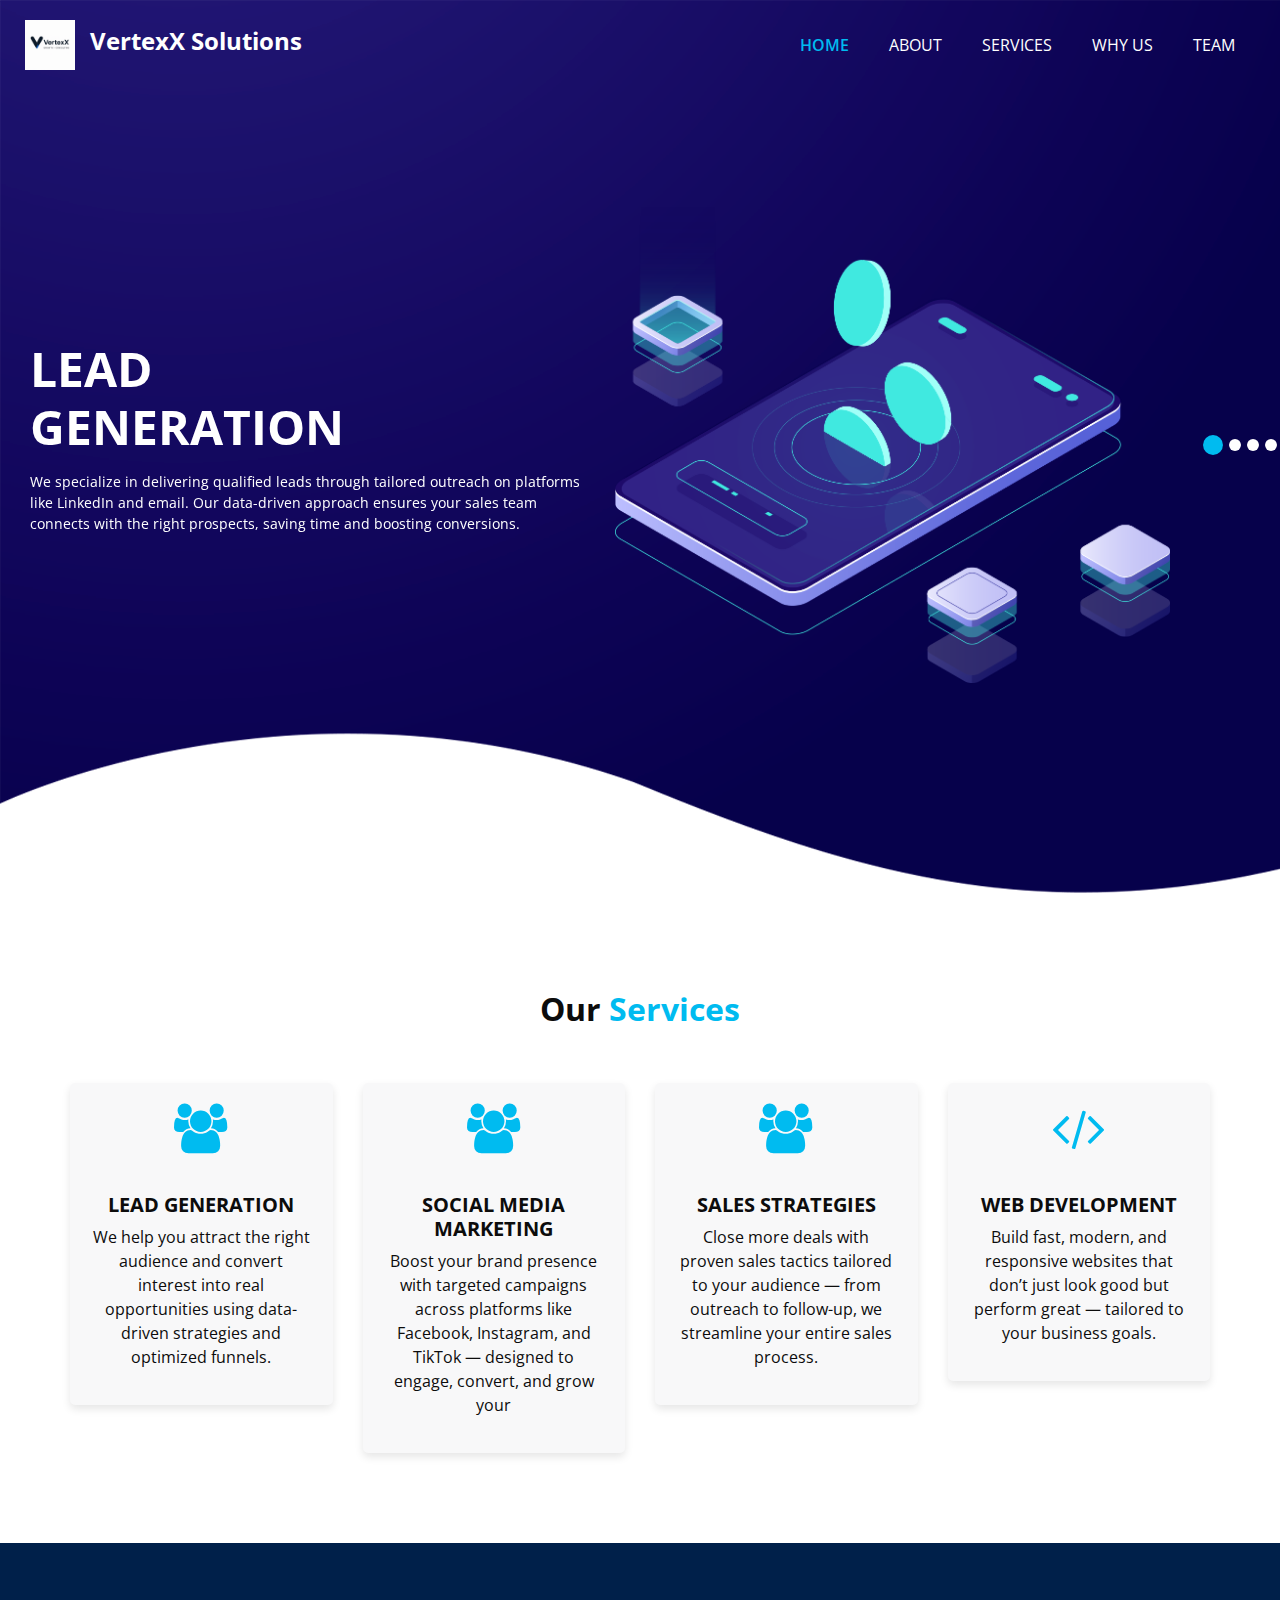
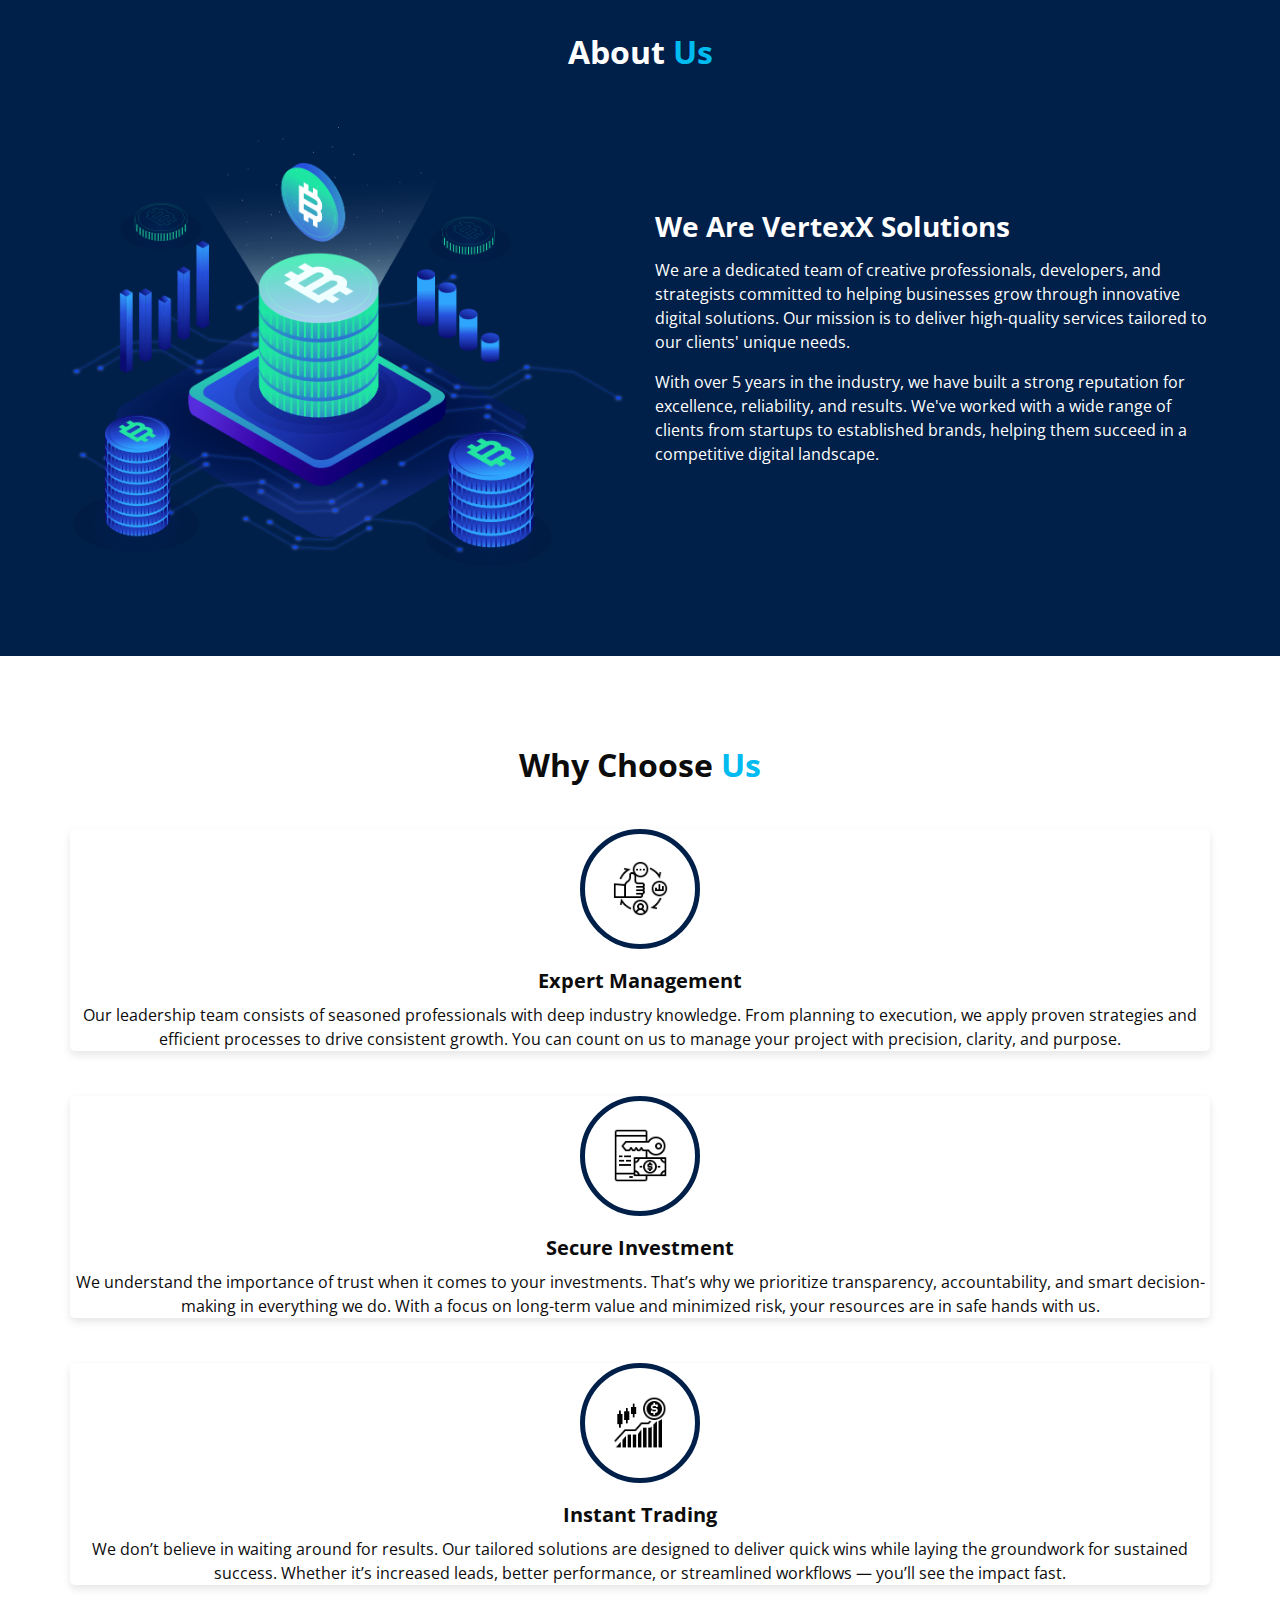
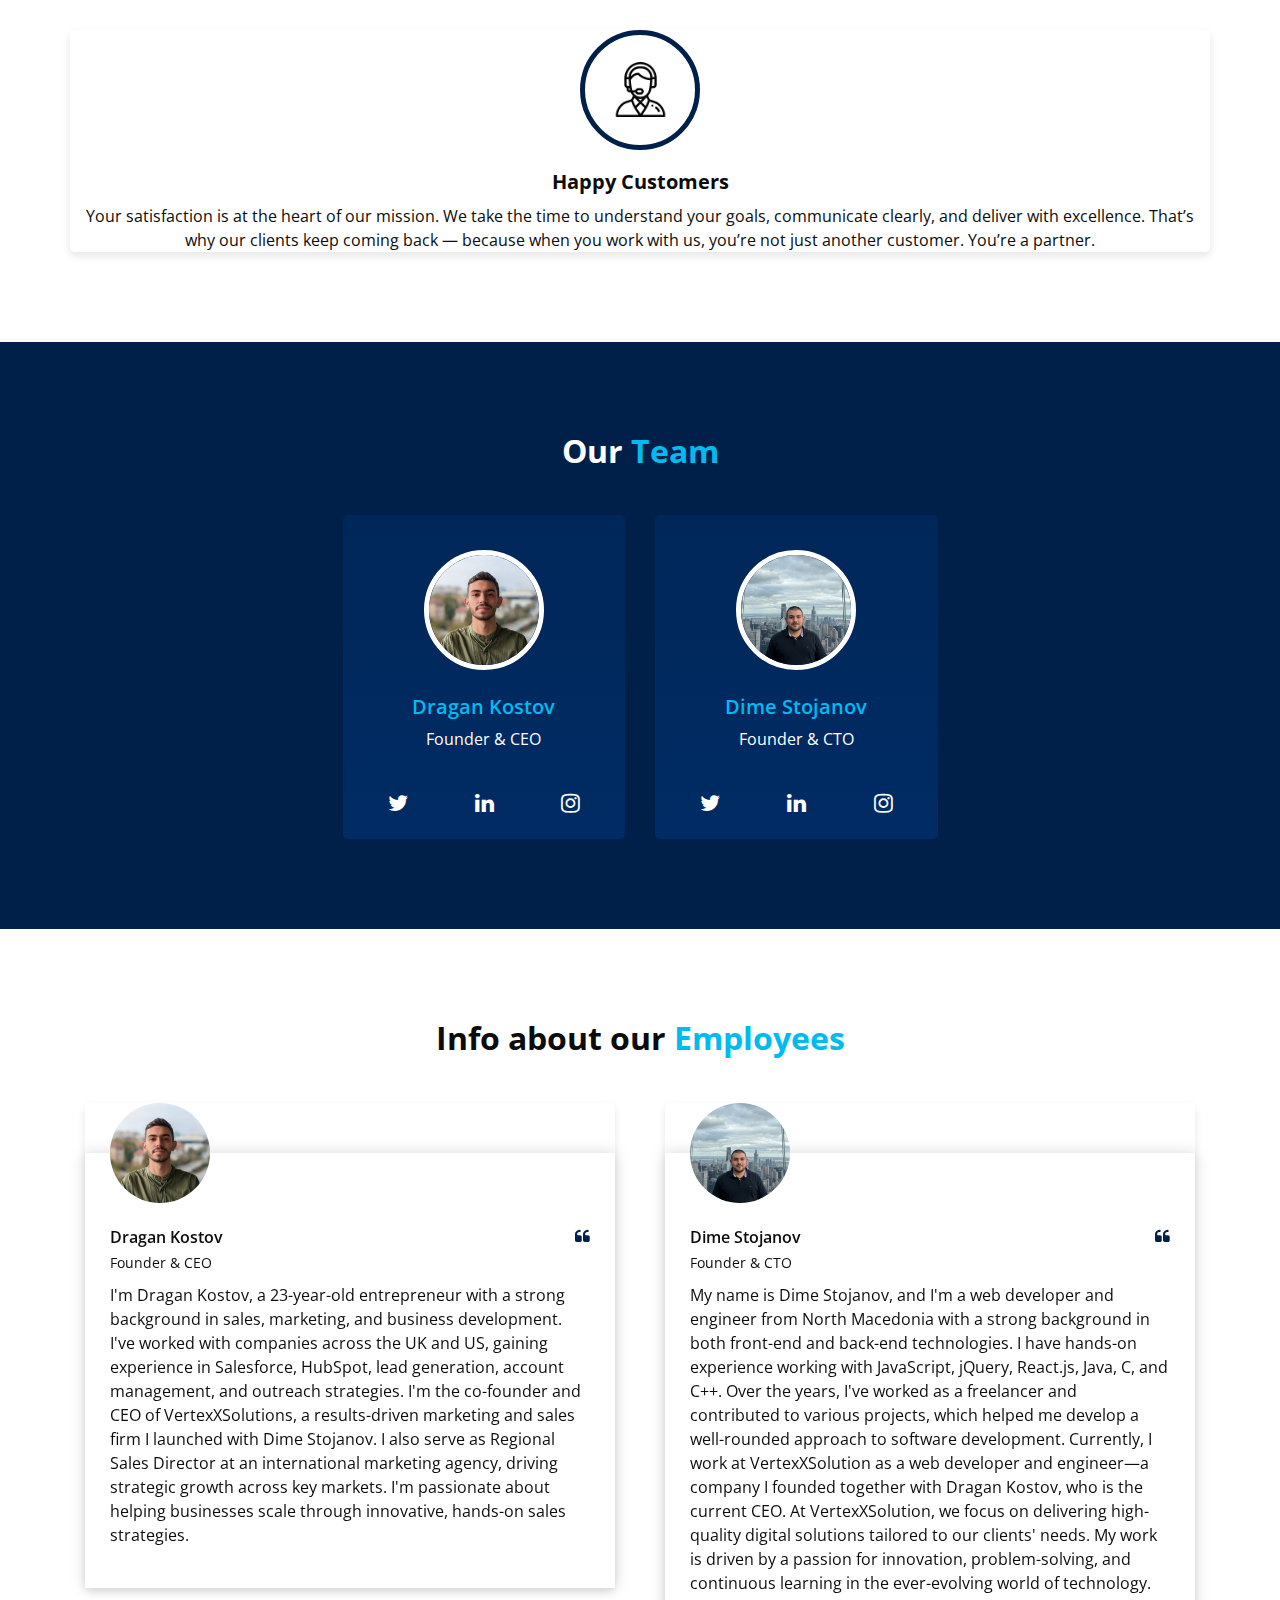
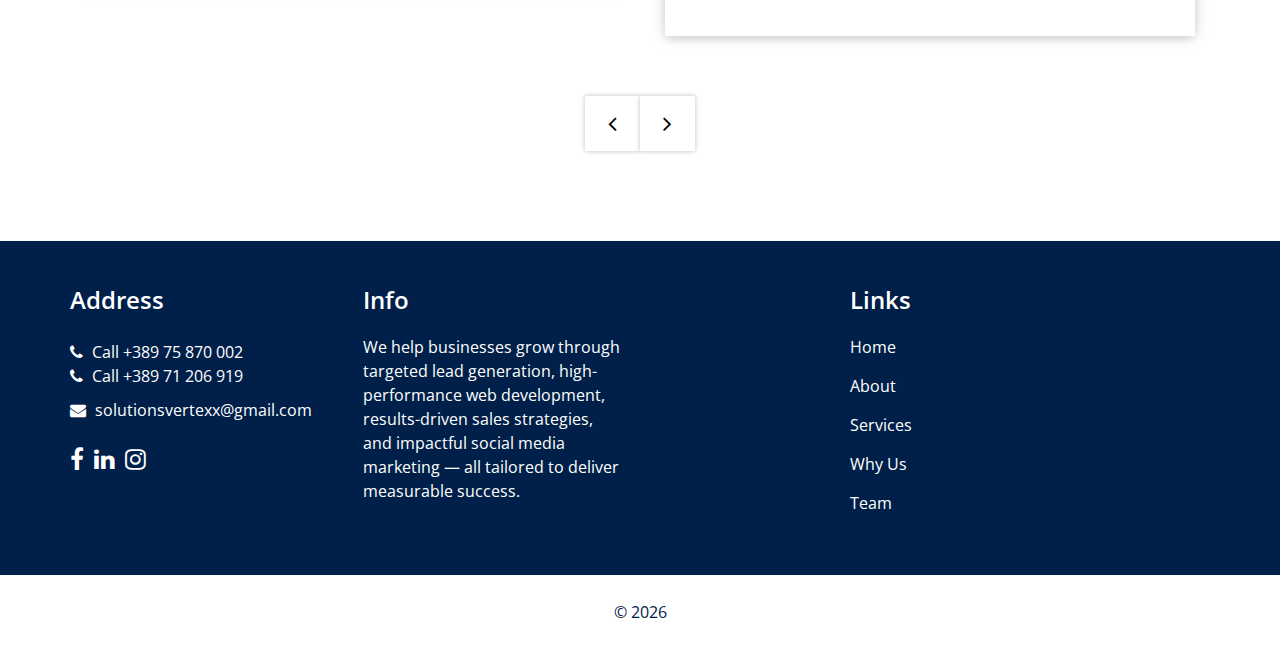
<file: index.html>
<!DOCTYPE html>
<html>

<head>
  <!-- Basic -->
  <meta charset="utf-8" />
  <meta http-equiv="X-UA-Compatible" content="IE=edge" />
  <!-- Mobile Metas -->
  <meta name="viewport" content="width=device-width, initial-scale=1, shrink-to-fit=no" />
  <!-- Site Metas -->
  <meta name="keywords" content="" />
  <meta name="description" content="" />
  <meta name="author" content="" />
  <link rel="shortcut icon" href="images/logo5.png" type="">


  <title> VertexX Solutions </title>

  <!-- bootstrap core css -->
  <link rel="stylesheet" type="text/css" href="css/bootstrap.css" />

  <!-- fonts style -->
  <link href="https://fonts.googleapis.com/css2?family=Roboto:wght@400;500;700;900&display=swap" rel="stylesheet">

  <!--owl slider stylesheet -->
  <link rel="stylesheet" type="text/css" href="https://cdnjs.cloudflare.com/ajax/libs/OwlCarousel2/2.3.4/assets/owl.carousel.min.css" />

  <!-- font awesome style -->
  <link href="css/font-awesome.min.css" rel="stylesheet" />

  <!-- Custom styles for this template -->
  <link href="css/style.css" rel="stylesheet" />
  <!-- responsive style -->
  <link href="css/responsive.css" rel="stylesheet" />

</head>

<body>

  <div class="hero_area">

    <div class="hero_bg_box">
      <div class="bg_img_box">
        <img src="images/hero-bg.png" alt="">
      </div>
    </div>

    <!-- header section strats -->
    <header class="header_section">
      <div class="container-fluid">
        <nav class="navbar navbar-expand-lg custom_nav-container ">
          <a class="navbar-brand" href="index.html">
            <img src="images/logo5.png" alt="Vertex Solutions Logo" style="height: 50px; margin-right: 10px;">
            <span>
          VertexX Solutions
        </span>
          </a>

          <button class="navbar-toggler" type="button" data-toggle="collapse" data-target="#navbarSupportedContent" aria-controls="navbarSupportedContent" aria-expanded="false" aria-label="Toggle navigation">
            <span class=""> </span>
          </button>

          <div class="collapse navbar-collapse" id="navbarSupportedContent">
            <ul class="navbar-nav  ">
              <li class="nav-item active">
                <a class="nav-link" href="index.html">Home <span class="sr-only">(current)</span></a>
              </li>
              <li class="nav-item">
                <a class="nav-link" href="about.html"> About</a>
              </li>
              <li class="nav-item">
                <a class="nav-link" href="service.html">Services</a>
              </li>
              <li class="nav-item">
                <a class="nav-link" href="why.html">Why Us</a>
              </li>
              <li class="nav-item">
                <a class="nav-link" href="team.html">Team</a>
              </li>

            </ul>
          </div>
        </nav>
      </div>
    </header>
    <!-- end header section -->
    <!-- slider section -->
    <section class="slider_section ">
      <div id="customCarousel1" class="carousel slide" data-ride="carousel">
        <div class="carousel-inner">
          <div class="carousel-item active">
            <div class="container ">
              <div class="row">
                <div class="col-md-6 ">
                  <div class="detail-box">
                    <h1>
                      Lead <br>
                      Generation
                    </h1>
                    <p>
                      We specialize in delivering qualified leads through tailored outreach on platforms like LinkedIn and email. Our data-driven approach ensures your sales team connects with the right prospects, saving time and boosting conversions.                    </p>

                  </div>
                </div>
                <div class="col-md-6">
                  <div class="img-box">
                    <img src="images/slider-img.png" alt="">
                  </div>
                </div>
              </div>
            </div>
          </div>
          <div class="carousel-item ">
            <div class="container ">
              <div class="row">
                <div class="col-md-6 ">
                  <div class="detail-box">
                    <h1>
                      Social Media <br>
                      Marketing
                    </h1>
                    <p>
                      We specialize in helping brands like yours stand out where it matters most—online. Whether you're just getting started or looking to scale, we create custom strategies designed around your goals.

                      From Instagram, Facebook, and TikTok Ads to high-converting Google Ads, we manage it all—so you can focus on what you do best. Every campaign we run is fully personalized, data-driven, and results-focused.
                    </p>

                  </div>
                </div>
                <div class="col-md-6">
                  <div class="img-box">
                    <img src="images/slider-img.png" alt="">
                  </div>
                </div>
              </div>
            </div>
          </div>

          <div class="carousel-item ">
            <div class="container ">
              <div class="row">
                <div class="col-md-6 ">
                  <div class="detail-box">
                    <h1>
                      Sales <br>
                      Strategies
                    </h1>
                    <p>
                      We design and implement proven sales strategies that drive revenue, improve conversions, and support scalable growth.
                    </p>

                  </div>
                </div>
                <div class="col-md-6">
                  <div class="img-box">
                    <img src="images/slider-img.png" alt="">
                  </div>
                </div>
              </div>
            </div>
          </div>
          <div class="carousel-item">
            <div class="container ">
              <div class="row">
                <div class="col-md-6 ">
                  <div class="detail-box">
                    <h1>
                      Web <br>
                      Development
                    </h1>
                    <p>
                      We create sleek, responsive, and user-friendly websites that reflect your brand and drive results. From landing pages to full-scale platforms, our web solutions are built for performance, functionality, and growth.                    </p>

                  </div>
                </div>
                <div class="col-md-6">
                  <div class="img-box">
                    <img src="images/slider-img.png" alt="">
                  </div>
                </div>
              </div>
            </div>
          </div>
          <div class="carousel-item">
            <div class="container ">

                <div class="col-md-6">
                  <div class="img-box">
                    <img src="images/slider-img.png" alt="">
                  </div>
                </div>
              </div>
            </div>
          </div>
        </div>
        <ol class="carousel-indicators">
          <li data-target="#customCarousel1" data-slide-to="0" class="active"></li>
          <li data-target="#customCarousel1" data-slide-to="1"></li>
          <li data-target="#customCarousel1" data-slide-to="2"></li>
          <li data-target="#customCarousel1" data-slide-to="3"></li>
        </ol>
    </section>
    <!-- end slider section -->
  </div>


  <!-- service section -->

  <section class="service_section layout_padding">
    <div class="service_container">
      <div class="container ">
        <div class="heading_container heading_center">
          <h2>
            Our <span>Services</span>
          </h2>
          <p></p>
        </div>
        <div class="row">
          <div class="col-md-3">
            <div class="box ">
              <div class="img-box">
                <i class="fa fa-users" style="font-size: 50px; color: #00bbf0;"></i>
              </div>
              <div class="detail-box">
                <h5>Lead Generation</h5>
                <p>
                  We help you attract the right audience and convert interest into real opportunities using data-driven strategies and optimized funnels.
                </p>
                <a href=""></a>
              </div>
            </div>
          </div>
          <div class="col-md-3">
            <div class="box ">
              <div class="img-box">
                <i class="fa fa-users" style="font-size: 50px; color: #00bbf0;"></i>
              </div>
              <div class="detail-box">
                <h5>Social Media Marketing</h5>
                <p>
                  Boost your brand presence with targeted campaigns across platforms like Facebook, Instagram, and TikTok — designed to engage, convert, and grow your <audience class=""></audience>                </p>
                <a href=""></a>
              </div>
            </div>
          </div>
          <div class="col-md-3">
            <div class="box ">
              <div class="img-box">
                <i class="fa fa-users" style="font-size: 50px; color: #00bbf0;"></i>
              </div>
              <div class="detail-box">
                <h5>Sales Strategies</h5>
                <p>
                  Close more deals with proven sales tactics tailored to your audience — from outreach to follow-up, we streamline your entire sales process.
                </p>
                <a href=""></a>
              </div>
            </div>
          </div>
          <div class="col-md-3">
            <div class="box ">
              <div class="img-box">
                <i class="fa fa-code" style="font-size: 50px; color: #00bbf0;"></i>
              </div>
              <div class="detail-box">
                <h5>Web Development</h5>
                <p>
                  Build fast, modern, and responsive websites that don’t just look good but perform great — tailored to your business goals.
                </p>
                <a href=""></a>
              </div>
            </div>
          </div>
        </div>
      </div>
    </div>
  </section>


  <!-- end service section -->


  <!-- about section -->

  <section class="about_section layout_padding">
    <div class="container  ">
      <div class="heading_container heading_center">
        <h2>
          About <span>Us</span>
        </h2>
        <p>
        </p>
      </div>
      <div class="row">
        <div class="col-md-6 ">
          <div class="img-box">
            <img src="images/about-img.png" alt="">
          </div>
        </div>
        <div class="col-md-6">
          <div class="detail-box">
            <h3>
              We Are VertexX Solutions
            </h3>
            <p>
              We are a dedicated team of creative professionals, developers,
              and strategists committed to helping businesses grow through innovative digital solutions.
              Our mission is to deliver high-quality services tailored to our clients' unique needs.
            </p>
            <p>
              With over 5 years in the industry, we have built a strong reputation for excellence, reliability, and results. We've worked with a wide range of clients from startups to established brands, helping them succeed in a competitive digital landscape.            </p>

          </div>
        </div>
      </div>
    </div>
  </section>

  <!-- end about section -->

  <!-- why section -->

  <section class="why_section layout_padding">
    <div class="container">
      <div class="heading_container heading_center">
        <h2>
          Why Choose <span>Us</span>
        </h2>
      </div>
      <div class="why_container">
        <div class="box">
          <div class="img-box">
            <img src="images/w1.png" alt="">
          </div>
          <div class="detail-box">
            <h5>
              Expert Management
            </h5>
            <p>
              Our leadership team consists of seasoned professionals with deep industry knowledge. From planning to execution, we apply proven strategies and efficient processes to drive consistent growth. You can count on us to manage your project with precision, clarity, and purpose.</p>
            </p>
          </div>
        </div>
        <div class="box">
          <div class="img-box">
            <img src="images/w2.png" alt="">
          </div>
          <div class="detail-box">
            <h5>
              Secure Investment
            </h5>
            <p>
              We understand the importance of trust when it comes to your investments. That’s why we prioritize transparency, accountability, and smart decision-making in everything we do. With a focus on long-term value and minimized risk, your resources are in safe hands with us.</p>

            </p>
          </div>
        </div>
        <div class="box">
          <div class="img-box">
            <img src="images/w3.png" alt="">
          </div>
          <div class="detail-box">
            <h5>
              Instant Trading
            </h5>
            <p>
              We don’t believe in waiting around for results. Our tailored solutions are designed to deliver quick wins while laying the groundwork for sustained success. Whether it’s increased leads, better performance, or streamlined workflows — you’ll see the impact fast.</p>

            </p>
          </div>
        </div>
        <div class="box">
          <div class="img-box">
            <img src="images/w4.png" alt="">
          </div>
          <div class="detail-box">
            <h5>
              Happy Customers
            </h5>
            <p>
              Your satisfaction is at the heart of our mission. We take the time to understand your goals, communicate clearly, and deliver with excellence. That’s why our clients keep coming back — because when you work with us, you’re not just another customer. You’re a partner.</p>

            </p>
          </div>
        </div>
      </div>

    </div>
  </section>

  <!-- end why section -->

  <!-- team section -->
  <section class="team_section layout_padding">
    <div class="container-fluid">
      <div class="heading_container heading_center">
        <h2 class="">
          Our <span> Team</span>
        </h2>
      </div>

      <div class="team_container">
        <div class="row justify-content-center"> <div class="col-lg-3 col-sm-6">
          <div class="box ">
            <div class="img-box">
              <img src="images/gana.jpg" class="img1" alt="">
            </div>
            <div class="detail-box">
              <h5>
                Dragan Kostov
              </h5>
              <p>
                Founder & CEO
              </p>
            </div>
            <div class="social_box">
              <a href="#">
                <i class="fa fa-twitter" aria-hidden="true"></i>
              </a>
              <a href="#">
                <i class="fa fa-linkedin" aria-hidden="true"></i>
              </a>
              <a href="#">
                <i class="fa fa-instagram" aria-hidden="true"></i>
              </a>

            </div>
          </div>
        </div>
          <div class="col-lg-3 col-sm-6">
            <div class="box ">
              <div class="img-box">
                <img src="images/dime.jpg" class="img1" alt="">
              </div>
              <div class="detail-box">
                <h5>
                  Dime Stojanov
                </h5>
                <p>
                  Founder & CTO
                </p>
              </div>
              <div class="social_box">

                <a href="#">
                  <i class="fa fa-twitter" aria-hidden="true"></i>
                </a>
                <a href="#">
                  <i class="fa fa-linkedin" aria-hidden="true"></i>
                </a>
                <a href="#">
                  <i class="fa fa-instagram" aria-hidden="true"></i>
                </a>

              </div>
            </div>
          </div>
        </div> </div>
    </div>
  </section>
  <!-- end team section -->


  <!-- client section -->

  <section class="client_section layout_padding">
    <div class="container">
      <div class="heading_container heading_center psudo_white_primary mb_45">
        <h2>
          Info about our <span>Employees</span>
        </h2>
      </div>
      <div class="carousel-wrap ">
        <div class="owl-carousel client_owl-carousel">
          <div class="item">
            <div class="box">
              <div class="img-box">
                <img src="images/gana.jpg" alt="" class="box-img">
              </div>
              <div class="detail-box">
                <div class="client_id">
                  <div class="client_info">
                    <h6>
                      Dragan Kostov
                    </h6>
                    <p>
                      Founder & CEO
                    </p>
                  </div>
                  <i class="fa fa-quote-left" aria-hidden="true"></i>
                </div>
                <p>
                  I'm Dragan Kostov, a 23-year-old entrepreneur with a strong background in sales, marketing, and business development. I've worked with companies across the UK and US, gaining experience in Salesforce, HubSpot, lead generation, account management, and outreach strategies. I'm the co-founder and CEO of VertexXSolutions, a results-driven marketing and sales firm I launched with Dime Stojanov. I also serve as Regional Sales Director at an international marketing agency, driving strategic growth across key markets. I'm passionate about helping businesses scale through innovative, hands-on sales strategies.
              </div>
            </div>
          </div>
          <div class="item">
            <div class="box">
              <div class="img-box">
                <img src="images/dime.jpg" alt="" class="box-img">
              </div>
              <div class="detail-box">
                <div class="client_id">
                  <div class="client_info">
                    <h6>
                      Dime Stojanov
                    </h6>
                    <p>
                      Founder & CTO
                    </p>
                  </div>
                  <i class="fa fa-quote-left" aria-hidden="true"></i>
                </div>
                <p>
                  My name is Dime Stojanov, and I'm a web developer and engineer from North Macedonia with a strong background in both front-end and back-end technologies. I have hands-on experience working with JavaScript, jQuery, React.js, Java, C, and C++. Over the years, I've worked as a freelancer and contributed to various projects, which helped me develop a well-rounded approach to software development.

                  Currently, I work at VertexXSolution as a web developer and engineer—a company I founded together with Dragan Kostov, who is the current CEO. At VertexXSolution, we focus on delivering high-quality digital solutions tailored to our clients' needs. My work is driven by a passion for innovation, problem-solving, and continuous learning in the ever-evolving world of technology.
              </div>
            </div>
          </div>
        </div>
      </div>
    </div>
  </section>

  <!-- end client section -->


  <!-- info section -->

  <section class="info_section layout_padding2">
    <div class="container">
      <div class="row">
        <div class="col-md-6 col-lg-3 info_col">
          <div class="info_contact">
            <h4>
              Address
            </h4>
            <div class="contact_link_box">

              <a href="">
                <i class="fa fa-phone" aria-hidden="true"></i>
                <span>
                  Call +389 75 870 002 </br> <i class="fa fa-phone" aria-hidden="true"></i> Call +389 71 206 919
                </span>
              </a>
              <a href="">
                <i class="fa fa-envelope" aria-hidden="true"></i>
                <span>
                  solutionsvertexx@gmail.com
                </span>
              </a>
            </div>
          </div>
          <div class="info_social">
            <a href="">
              <i class="fa fa-facebook" aria-hidden="true"></i>
            </a>
            <a href="">
              <i class="fa fa-linkedin" aria-hidden="true"></i>
            </a>
            <a href="">
              <i class="fa fa-instagram" aria-hidden="true"></i>
            </a>
          </div>
        </div>
        <div class="col-md-6 col-lg-3 info_col">
          <div class="info_detail">
            <h4>
              Info
            </h4>
            <p>
              We help businesses grow through targeted lead generation, high-performance web development, results-driven sales strategies, and impactful social media marketing — all tailored to deliver measurable success.            </p>
          </div>
        </div>
        <div class="col-md-6 col-lg-2 mx-auto info_col">
          <div class="info_link_box">
            <h4>
              Links
            </h4>
            <div class="info_links">
              <a class="active" href="index.html">
                Home
              </a>
              <a class="" href="about.html">
                About
              </a>
              <a class="" href="service.html">
                Services
              </a>
              <a class="" href="why.html">
                Why Us
              </a>
              <a class="" href="team.html">
                Team
              </a>
            </div>
          </div>
        </div>
      </div>
    </div>
  </section>

  <!-- end info section -->

  <!-- footer section -->
  <section class="footer_section">
    <div class="container">
      <p>
        &copy; <span id="displayYear"></span>
        <a href="https://html.design/"></a>
      </p>
    </div>
  </section>
  <!-- footer section -->

  <!-- jQery -->
  <script type="text/javascript" src="js/jquery-3.4.1.min.js"></script>
  <!-- popper js -->
  <script src="https://cdn.jsdelivr.net/npm/popper.js@1.16.0/dist/umd/popper.min.js" integrity="sha384-Q6E9RHvbIyZFJoft+2mJbHaEWldlvI9IOYy5n3zV9zzTtmI3UksdQRVvoxMfooAo" crossorigin="anonymous">
  </script>
  <!-- bootstrap js -->
  <script type="text/javascript" src="js/bootstrap.js"></script>
  <!-- owl slider -->
  <script type="text/javascript" src="https://cdnjs.cloudflare.com/ajax/libs/OwlCarousel2/2.3.4/owl.carousel.min.js">
  </script>
  <script type="text/javascript" src="js/custom.js"></script>
  </script>

</body>

</html>
</file>
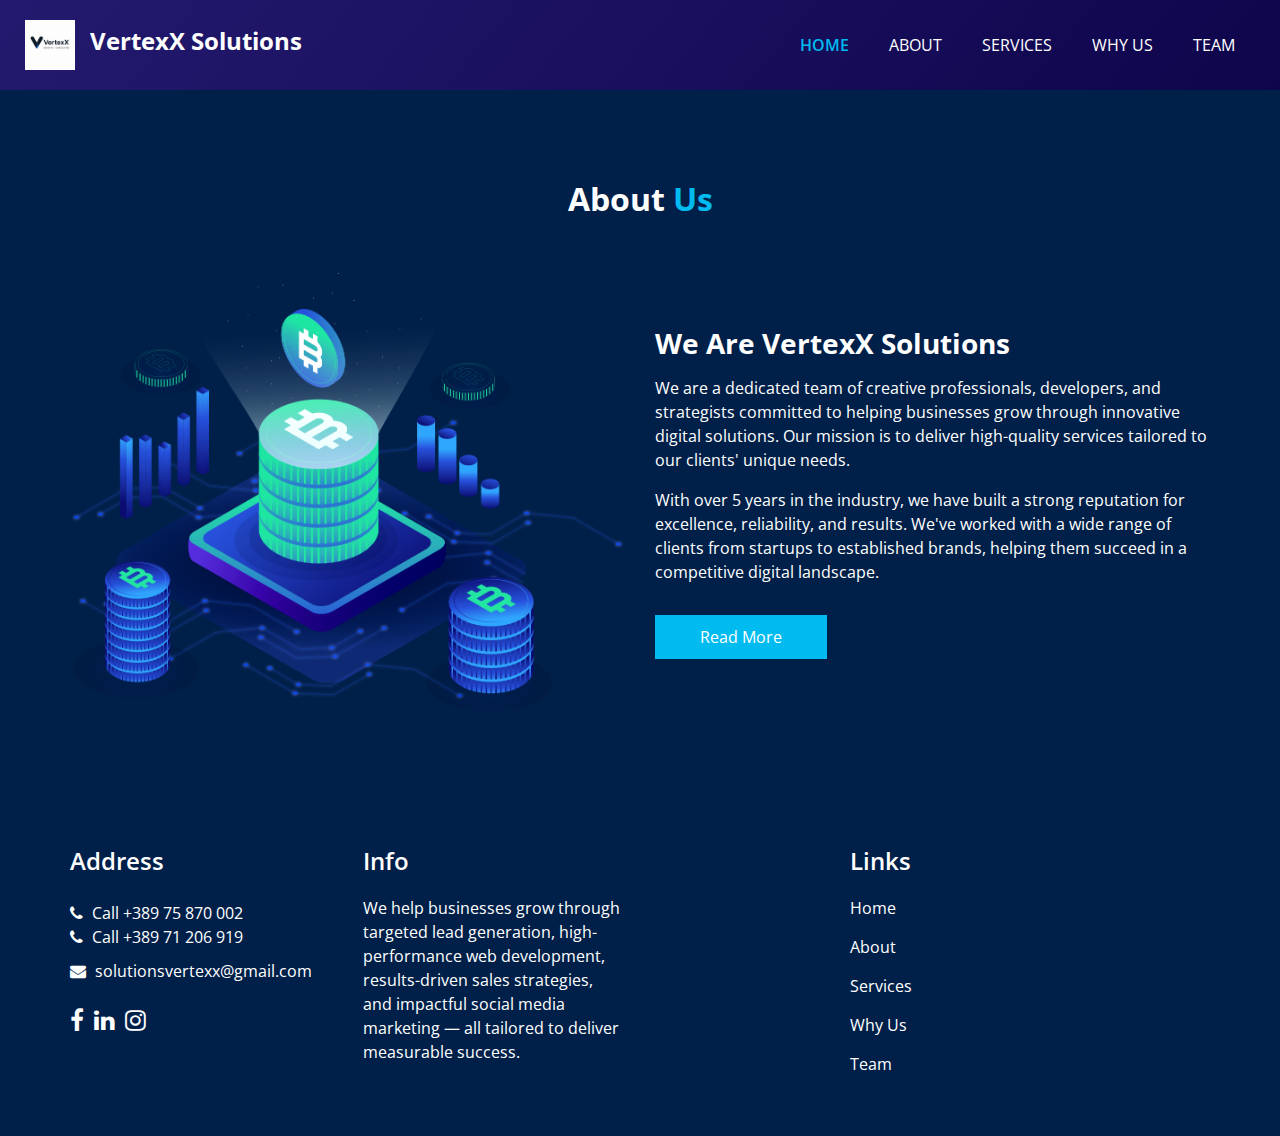
<file: about.html>
<!DOCTYPE html>
<html>

<head>
  <!-- Basic -->
  <meta charset="utf-8" />
  <meta http-equiv="X-UA-Compatible" content="IE=edge" />
  <!-- Mobile Metas -->
  <meta name="viewport" content="width=device-width, initial-scale=1, shrink-to-fit=no" />
  <!-- Site Metas -->
  <meta name="keywords" content="" />
  <meta name="description" content="" />
  <meta name="author" content="" />
  <link rel="shortcut icon" href="images/favicon.png" type="">

  <title> VertexX Solutions </title>

  <!-- bootstrap core css -->
  <link rel="stylesheet" type="text/css" href="css/bootstrap.css" />

  <!-- fonts style -->
  <link href="https://fonts.googleapis.com/css2?family=Roboto:wght@400;500;700;900&display=swap" rel="stylesheet">

  <!--owl slider stylesheet -->
  <link rel="stylesheet" type="text/css" href="https://cdnjs.cloudflare.com/ajax/libs/OwlCarousel2/2.3.4/assets/owl.carousel.min.css" />

  <!-- font awesome style -->
  <link href="css/font-awesome.min.css" rel="stylesheet" />

  <!-- Custom styles for this template -->
  <link href="css/style.css" rel="stylesheet" />
  <!-- responsive style -->
  <link href="css/responsive.css" rel="stylesheet" />

</head>

<body class="sub_page">

<div class="hero_area">

  <div class="hero_bg_box">
    <div class="bg_img_box">
      <img src="images/hero-bg.png" alt="">
    </div>
  </div>

  <!-- header section strats -->
  <header class="header_section">
    <div class="container-fluid">
      <nav class="navbar navbar-expand-lg custom_nav-container ">
        <a class="navbar-brand" href="index.html">
          <img src="images/logo5.png" alt="Vertex Solutions Logo" style="height: 50px; margin-right: 10px;">
          <span>
          VertexX Solutions
        </span>
        </a>

        <button class="navbar-toggler" type="button" data-toggle="collapse" data-target="#navbarSupportedContent" aria-controls="navbarSupportedContent" aria-expanded="false" aria-label="Toggle navigation">
          <span class=""> </span>
        </button>

        <div class="collapse navbar-collapse" id="navbarSupportedContent">
          <ul class="navbar-nav  ">
            <li class="nav-item active">
              <a class="nav-link" href="index.html">Home <span class="sr-only">(current)</span></a>
            </li>
            <li class="nav-item">
              <a class="nav-link" href="about.html"> About</a>
            </li>
            <li class="nav-item">
              <a class="nav-link" href="service.html">Services</a>
            </li>
            <li class="nav-item">
              <a class="nav-link" href="why.html">Why Us</a>
            </li>
            <li class="nav-item">
              <a class="nav-link" href="team.html">Team</a>
            </li>

          </ul>
        </div>
      </nav>
    </div>
  </header>
    <!-- end header section -->
  </div>

  <!-- about section -->

<section class="about_section layout_padding">
  <div class="container  ">
    <div class="heading_container heading_center">
      <h2>
        About <span>Us</span>
      </h2>
      <p>
      </p>
    </div>
    <div class="row">
      <div class="col-md-6 ">
        <div class="img-box">
          <img src="images/about-img.png" alt="">
        </div>
      </div>
      <div class="col-md-6">
        <div class="detail-box">
          <h3>
            We Are VertexX Solutions
          </h3>
          <p>
            We are a dedicated team of creative professionals, developers,
            and strategists committed to helping businesses grow through innovative digital solutions.
            Our mission is to deliver high-quality services tailored to our clients' unique needs.
          </p>
          <p>
            With over 5 years in the industry, we have built a strong reputation for excellence, reliability, and results. We've worked with a wide range of clients from startups to established brands, helping them succeed in a competitive digital landscape.            </p>
          <a href="">
            Read More
          </a>
        </div>
      </div>
    </div>
  </div>
</section>
  <!-- end about section -->

  <!-- info section -->

<section class="info_section layout_padding2">
  <div class="container">
    <div class="row">
      <div class="col-md-6 col-lg-3 info_col">
        <div class="info_contact">
          <h4>
            Address
          </h4>
          <div class="contact_link_box">

            <a href="">
              <i class="fa fa-phone" aria-hidden="true"></i>
              <span>
                  Call +389 75 870 002 </br> <i class="fa fa-phone" aria-hidden="true"></i> Call +389 71 206 919
                </span>
            </a>
            <a href="">
              <i class="fa fa-envelope" aria-hidden="true"></i>
              <span>
                  solutionsvertexx@gmail.com
                </span>
            </a>
          </div>
        </div>
        <div class="info_social">
          <a href="">
            <i class="fa fa-facebook" aria-hidden="true"></i>
          </a>
          <a href="">
            <i class="fa fa-linkedin" aria-hidden="true"></i>
          </a>
          <a href="">
            <i class="fa fa-instagram" aria-hidden="true"></i>
          </a>
        </div>
      </div>
      <div class="col-md-6 col-lg-3 info_col">
        <div class="info_detail">
          <h4>
            Info
          </h4>
          <p>
            We help businesses grow through targeted lead generation, high-performance web development, results-driven sales strategies, and impactful social media marketing — all tailored to deliver measurable success.            </p>
        </div>
      </div>
      <div class="col-md-6 col-lg-2 mx-auto info_col">
        <div class="info_link_box">
          <h4>
            Links
          </h4>
          <div class="info_links">
            <a class="active" href="index.html">
              Home
            </a>
            <a class="" href="about.html">
              About
            </a>
            <a class="" href="service.html">
              Services
            </a>
            <a class="" href="why.html">
              Why Us
            </a>
            <a class="" href="team.html">
              Team
            </a>
          </div>
        </div>
      </div>
    </div>
  </div>
</section>

  <!-- end info section -->

  <!-- footer section -->
  <section class="footer_section">
    <div class="container">

    </div>
  </section>
  <!-- footer section -->

  <!-- jQery -->
  <script type="text/javascript" src="js/jquery-3.4.1.min.js"></script>
  <!-- popper js -->
  <script src="https://cdn.jsdelivr.net/npm/popper.js@1.16.0/dist/umd/popper.min.js" integrity="sha384-Q6E9RHvbIyZFJoft+2mJbHaEWldlvI9IOYy5n3zV9zzTtmI3UksdQRVvoxMfooAo" crossorigin="anonymous">
  </script>
  <!-- bootstrap js -->
  <script type="text/javascript" src="js/bootstrap.js"></script>
  <!-- owl slider -->
  <script type="text/javascript" src="https://cdnjs.cloudflare.com/ajax/libs/OwlCarousel2/2.3.4/owl.carousel.min.js">
  </script>
  <!-- custom js -->
  <script type="text/javascript" src="js/custom.js"></script>
  </script>

</body>

</html>
</file>
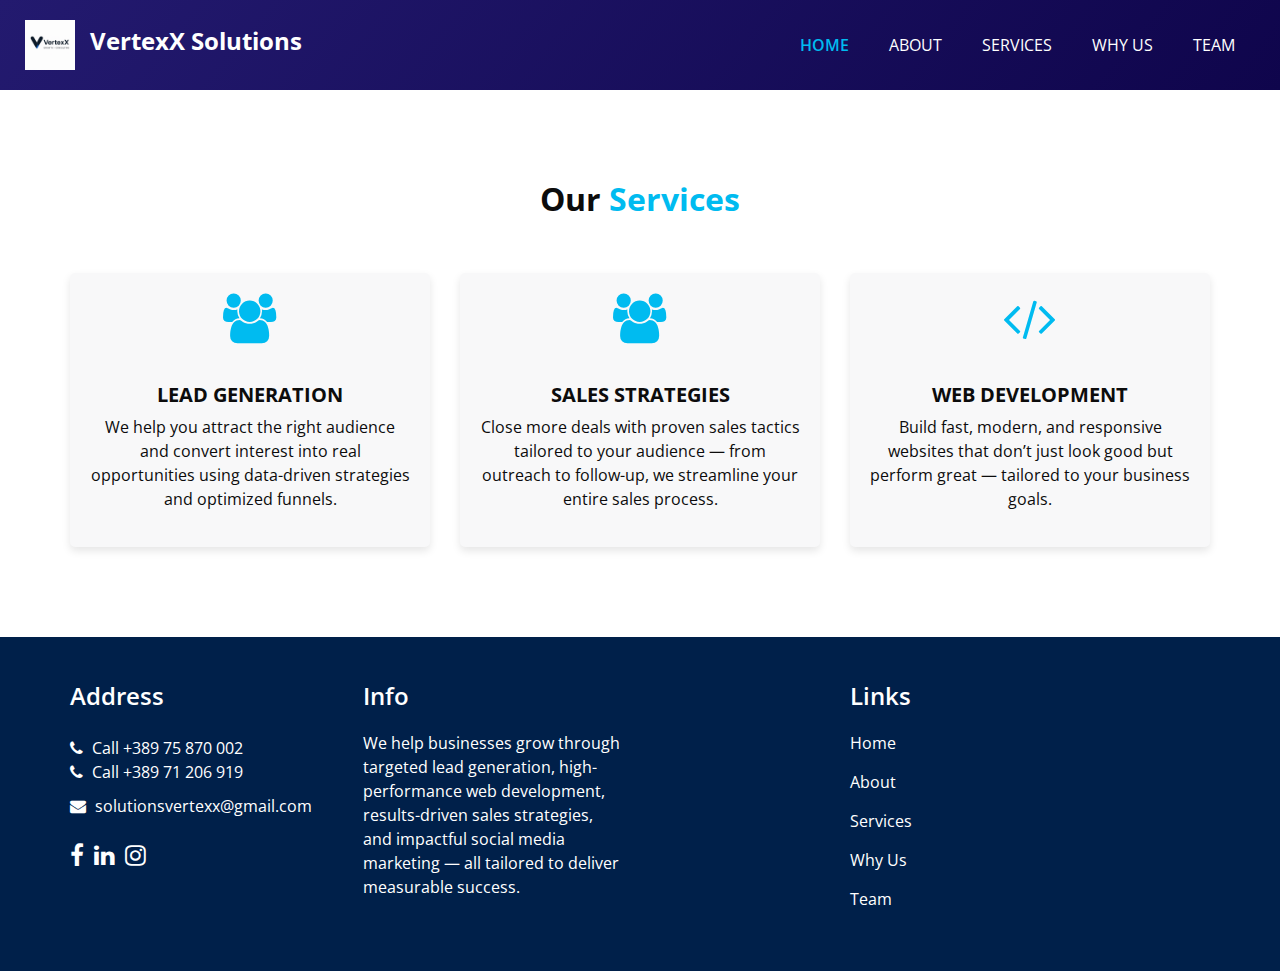
<file: service.html>
<!DOCTYPE html>
<html>

<head>
  <!-- Basic -->
  <meta charset="utf-8" />
  <meta http-equiv="X-UA-Compatible" content="IE=edge" />
  <!-- Mobile Metas -->
  <meta name="viewport" content="width=device-width, initial-scale=1, shrink-to-fit=no" />
  <!-- Site Metas -->
  <meta name="keywords" content="" />
  <meta name="description" content="" />
  <meta name="author" content="" />
  <link rel="shortcut icon" href="images/logo5.png" type="">


  <title> VertexX Solutions  </title>

  <!-- bootstrap core css -->
  <link rel="stylesheet" type="text/css" href="css/bootstrap.css" />

  <!-- fonts style -->
  <link href="https://fonts.googleapis.com/css2?family=Roboto:wght@400;500;700;900&display=swap" rel="stylesheet">

  <!--owl slider stylesheet -->
  <link rel="stylesheet" type="text/css" href="https://cdnjs.cloudflare.com/ajax/libs/OwlCarousel2/2.3.4/assets/owl.carousel.min.css" />

  <!-- font awesome style -->
  <link href="css/font-awesome.min.css" rel="stylesheet" />

  <!-- Custom styles for this template -->
  <link href="css/style.css" rel="stylesheet" />
  <!-- responsive style -->
  <link href="css/responsive.css" rel="stylesheet" />

</head>

<body class="sub_page">

<div class="hero_area">

  <div class="hero_bg_box">
    <div class="bg_img_box">
      <img src="images/hero-bg.png" alt="">
    </div>
  </div>

  <!-- header section strats -->
  <header class="header_section">
    <div class="container-fluid">
      <nav class="navbar navbar-expand-lg custom_nav-container ">
        <a class="navbar-brand" href="index.html">
          <img src="images/logo5.png" alt="Vertex Solutions Logo" style="height: 50px; margin-right: 10px;">
          <span>
          VertexX Solutions
        </span>
        </a>

        <button class="navbar-toggler" type="button" data-toggle="collapse" data-target="#navbarSupportedContent" aria-controls="navbarSupportedContent" aria-expanded="false" aria-label="Toggle navigation">
          <span class=""> </span>
        </button>

        <div class="collapse navbar-collapse" id="navbarSupportedContent">
          <ul class="navbar-nav  ">
            <li class="nav-item active">
              <a class="nav-link" href="index.html">Home <span class="sr-only">(current)</span></a>
            </li>
            <li class="nav-item">
              <a class="nav-link" href="about.html"> About</a>
            </li>
            <li class="nav-item">
              <a class="nav-link" href="service.html">Services</a>
            </li>
            <li class="nav-item">
              <a class="nav-link" href="why.html">Why Us</a>
            </li>
            <li class="nav-item">
              <a class="nav-link" href="team.html">Team</a>
            </li>

          </ul>
        </div>
      </nav>
    </div>
  </header>
    <!-- end header section -->
  </div>


  <!-- service section -->

<section class="service_section layout_padding">
  <div class="service_container">
    <div class="container ">
      <div class="heading_container heading_center">
        <h2>
          Our <span>Services</span>
        </h2>
        <p>
        </p>
      </div>
      <div class="row">
        <div class="col-md-4 ">
          <div class="box ">
            <div class="img-box">
              <i class="fa fa-users" style="font-size: 50px; color: #00bbf0;"></i>
            </div>
            <div class="detail-box">
              <h5>
                Lead Generation
              </h5>
              <p>
                We help you attract the right audience and convert interest into real opportunities using data-driven strategies and optimized funnels.
              </p>
              <a href="">
              </a>
            </div>
          </div>
        </div>
        <div class="col-md-4 ">
          <div class="box ">
            <div class="img-box">
              <i class="fa fa-users" style="font-size: 50px; color: #00bbf0;"></i>
            </div>
            <div class="detail-box">
              <h5>
                Sales Strategies
              </h5>
              <p>
                Close more deals with proven sales tactics tailored to your audience — from outreach to follow-up, we streamline your entire sales process.
              </p>
              <a href="">
              </a>
            </div>
          </div>
        </div>
        <div class="col-md-4 ">
          <div class="box ">
            <div class="img-box">
              <i class="fa fa-code" style="font-size: 50px; color: #00bbf0;"></i>
            </div>
            <div class="detail-box">
              <h5>
                Web Development
              </h5>
              <p>
                Build fast, modern, and responsive websites that don’t just look good but perform great — tailored to your business goals.
              </p>
              <a href="">
              </a>
            </div>
          </div>
        </div>
      </div>
    </div>
  </div>
</section>

  <!-- end service section -->

  <!-- info section -->

<section class="info_section layout_padding2">
  <div class="container">
    <div class="row">
      <div class="col-md-6 col-lg-3 info_col">
        <div class="info_contact">
          <h4>
            Address
          </h4>
          <div class="contact_link_box">

            <a href="">
              <i class="fa fa-phone" aria-hidden="true"></i>
              <span>
                  Call +389 75 870 002 </br> <i class="fa fa-phone" aria-hidden="true"></i> Call +389 71 206 919
                </span>
            </a>
            <a href="">
              <i class="fa fa-envelope" aria-hidden="true"></i>
              <span>
                  solutionsvertexx@gmail.com
                </span>
            </a>
          </div>
        </div>
        <div class="info_social">
          <a href="">
            <i class="fa fa-facebook" aria-hidden="true"></i>
          </a>
          <a href="">
            <i class="fa fa-linkedin" aria-hidden="true"></i>
          </a>
          <a href="">
            <i class="fa fa-instagram" aria-hidden="true"></i>
          </a>
        </div>
      </div>
      <div class="col-md-6 col-lg-3 info_col">
        <div class="info_detail">
          <h4>
            Info
          </h4>
          <p>
            We help businesses grow through targeted lead generation, high-performance web development, results-driven sales strategies, and impactful social media marketing — all tailored to deliver measurable success.            </p>
        </div>
      </div>
      <div class="col-md-6 col-lg-2 mx-auto info_col">
        <div class="info_link_box">
          <h4>
            Links
          </h4>
          <div class="info_links">
            <a class="active" href="index.html">
              Home
            </a>
            <a class="" href="about.html">
              About
            </a>
            <a class="" href="service.html">
              Services
            </a>
            <a class="" href="why.html">
              Why Us
            </a>
            <a class="" href="team.html">
              Team
            </a>
          </div>
        </div>
      </div>
    </div>
  </div>
</section>

  <!-- end info section -->

  <!-- footer section -->
  <section class="footer_section">
    <div class="container">

    </div>
  </section>
  <!-- footer section -->

  <!-- jQery -->
  <script type="text/javascript" src="js/jquery-3.4.1.min.js"></script>
  <!-- popper js -->
  <script src="https://cdn.jsdelivr.net/npm/popper.js@1.16.0/dist/umd/popper.min.js" integrity="sha384-Q6E9RHvbIyZFJoft+2mJbHaEWldlvI9IOYy5n3zV9zzTtmI3UksdQRVvoxMfooAo" crossorigin="anonymous">
  </script>
  <!-- bootstrap js -->
  <script type="text/javascript" src="js/bootstrap.js"></script>
  <!-- owl slider -->
  <script type="text/javascript" src="https://cdnjs.cloudflare.com/ajax/libs/OwlCarousel2/2.3.4/owl.carousel.min.js">
  </script>
  <!-- custom js -->
  <script type="text/javascript" src="js/custom.js"></script>
  </script>

</body>

</html>
</file>
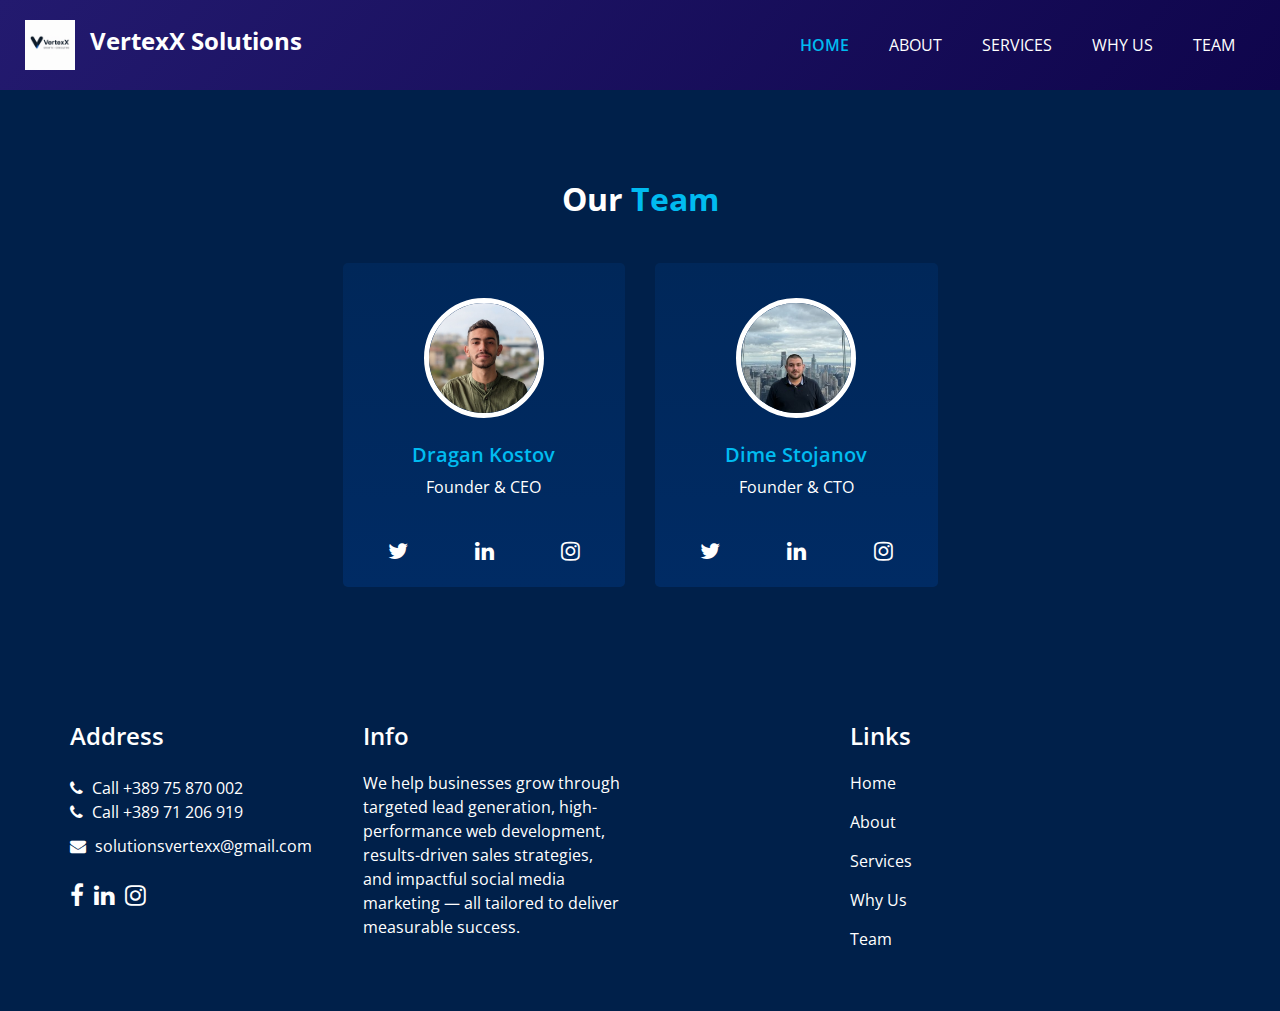
<file: team.html>
<!DOCTYPE html>
<html>

<head>
  <!-- Basic -->
  <meta charset="utf-8" />
  <meta http-equiv="X-UA-Compatible" content="IE=edge" />
  <!-- Mobile Metas -->
  <meta name="viewport" content="width=device-width, initial-scale=1, shrink-to-fit=no" />
  <!-- Site Metas -->
  <meta name="keywords" content="" />
  <meta name="description" content="" />
  <meta name="author" content="" />
  <link rel="shortcut icon" href="images/favicon.png" type="">

  <title> Finexo </title>

  <!-- bootstrap core css -->
  <link rel="stylesheet" type="text/css" href="css/bootstrap.css" />

  <!-- fonts style -->
  <link href="https://fonts.googleapis.com/css2?family=Roboto:wght@400;500;700;900&display=swap" rel="stylesheet">

  <!--owl slider stylesheet -->
  <link rel="stylesheet" type="text/css" href="https://cdnjs.cloudflare.com/ajax/libs/OwlCarousel2/2.3.4/assets/owl.carousel.min.css" />

  <!-- font awesome style -->
  <link href="css/font-awesome.min.css" rel="stylesheet" />

  <!-- Custom styles for this template -->
  <link href="css/style.css" rel="stylesheet" />
  <!-- responsive style -->
  <link href="css/responsive.css" rel="stylesheet" />

</head>

<body class="sub_page">

<div class="hero_area">

  <div class="hero_bg_box">
    <div class="bg_img_box">
      <img src="images/hero-bg.png" alt="">
    </div>
  </div>

  <!-- header section strats -->
  <header class="header_section">
    <div class="container-fluid">
      <nav class="navbar navbar-expand-lg custom_nav-container ">
        <a class="navbar-brand" href="index.html">
          <img src="images/logo5.png" alt="Vertex Solutions Logo" style="height: 50px; margin-right: 10px;">
          <span>
          VertexX Solutions
        </span>
        </a>

        <button class="navbar-toggler" type="button" data-toggle="collapse" data-target="#navbarSupportedContent" aria-controls="navbarSupportedContent" aria-expanded="false" aria-label="Toggle navigation">
          <span class=""> </span>
        </button>

        <div class="collapse navbar-collapse" id="navbarSupportedContent">
          <ul class="navbar-nav  ">
            <li class="nav-item active">
              <a class="nav-link" href="index.html">Home <span class="sr-only">(current)</span></a>
            </li>
            <li class="nav-item">
              <a class="nav-link" href="about.html"> About</a>
            </li>
            <li class="nav-item">
              <a class="nav-link" href="service.html">Services</a>
            </li>
            <li class="nav-item">
              <a class="nav-link" href="why.html">Why Us</a>
            </li>
            <li class="nav-item">
              <a class="nav-link" href="team.html">Team</a>
            </li>

          </ul>
        </div>
      </nav>
    </div>
  </header>
    <!-- end header section -->
  </div>

  <!-- team section -->
<section class="team_section layout_padding">
  <div class="container-fluid">
    <div class="heading_container heading_center">
      <h2 class="">
        Our <span> Team</span>
      </h2>
    </div>

    <div class="team_container">
      <div class="row justify-content-center"> <div class="col-lg-3 col-sm-6">
        <div class="box ">
          <div class="img-box">
            <img src="images/gana.jpg" class="img1" alt="">
          </div>
          <div class="detail-box">
            <h5>
              Dragan Kostov
            </h5>
            <p>
              Founder & CEO
            </p>
          </div>
          <div class="social_box">
            <a href="#">
              <i class="fa fa-twitter" aria-hidden="true"></i>
            </a>
            <a href="#">
              <i class="fa fa-linkedin" aria-hidden="true"></i>
            </a>
            <a href="#">
              <i class="fa fa-instagram" aria-hidden="true"></i>
            </a>

          </div>
        </div>
      </div>
        <div class="col-lg-3 col-sm-6">
          <div class="box ">
            <div class="img-box">
              <img src="images/dime.jpg" class="img1" alt="">
            </div>
            <div class="detail-box">
              <h5>
                Dime Stojanov
              </h5>
              <p>
                Founder & CTO
              </p>
            </div>
            <div class="social_box">

              <a href="#">
                <i class="fa fa-twitter" aria-hidden="true"></i>
              </a>
              <a href="#">
                <i class="fa fa-linkedin" aria-hidden="true"></i>
              </a>
              <a href="#">
                <i class="fa fa-instagram" aria-hidden="true"></i>
              </a>

            </div>
          </div>
        </div>
      </div> </div>
  </div>
</section>
  <!-- end team section -->

  <!-- info section -->

<section class="info_section layout_padding2">
  <div class="container">
    <div class="row">
      <div class="col-md-6 col-lg-3 info_col">
        <div class="info_contact">
          <h4>
            Address
          </h4>
          <div class="contact_link_box">

            <a href="">
              <i class="fa fa-phone" aria-hidden="true"></i>
              <span>
                  Call +389 75 870 002 </br> <i class="fa fa-phone" aria-hidden="true"></i> Call +389 71 206 919
                </span>
            </a>
            <a href="">
              <i class="fa fa-envelope" aria-hidden="true"></i>
              <span>
                  solutionsvertexx@gmail.com
                </span>
            </a>
          </div>
        </div>
        <div class="info_social">
          <a href="">
            <i class="fa fa-facebook" aria-hidden="true"></i>
          </a>
          <a href="">
            <i class="fa fa-linkedin" aria-hidden="true"></i>
          </a>
          <a href="">
            <i class="fa fa-instagram" aria-hidden="true"></i>
          </a>
        </div>
      </div>
      <div class="col-md-6 col-lg-3 info_col">
        <div class="info_detail">
          <h4>
            Info
          </h4>
          <p>
            We help businesses grow through targeted lead generation, high-performance web development, results-driven sales strategies, and impactful social media marketing — all tailored to deliver measurable success.            </p>
        </div>
      </div>
      <div class="col-md-6 col-lg-2 mx-auto info_col">
        <div class="info_link_box">
          <h4>
            Links
          </h4>
          <div class="info_links">
            <a class="active" href="index.html">
              Home
            </a>
            <a class="" href="about.html">
              About
            </a>
            <a class="" href="service.html">
              Services
            </a>
            <a class="" href="why.html">
              Why Us
            </a>
            <a class="" href="team.html">
              Team
            </a>
          </div>
        </div>
      </div>
    </div>
  </div>
</section>

  <!-- end info section -->

  <!-- footer section -->
  <section class="footer_section">
    <div class="container">

    </div>
  </section>
  <!-- footer section -->

  <!-- jQery -->
  <script type="text/javascript" src="js/jquery-3.4.1.min.js"></script>
  <!-- popper js -->
  <script src="https://cdn.jsdelivr.net/npm/popper.js@1.16.0/dist/umd/popper.min.js" integrity="sha384-Q6E9RHvbIyZFJoft+2mJbHaEWldlvI9IOYy5n3zV9zzTtmI3UksdQRVvoxMfooAo" crossorigin="anonymous">
  </script>
  <!-- bootstrap js -->
  <script type="text/javascript" src="js/bootstrap.js"></script>
  <!-- owl slider -->
  <script type="text/javascript" src="https://cdnjs.cloudflare.com/ajax/libs/OwlCarousel2/2.3.4/owl.carousel.min.js">
  </script>
  <!-- custom js -->
  <script type="text/javascript" src="js/custom.js"></script>
  </script>

</body>

</html>
</file>
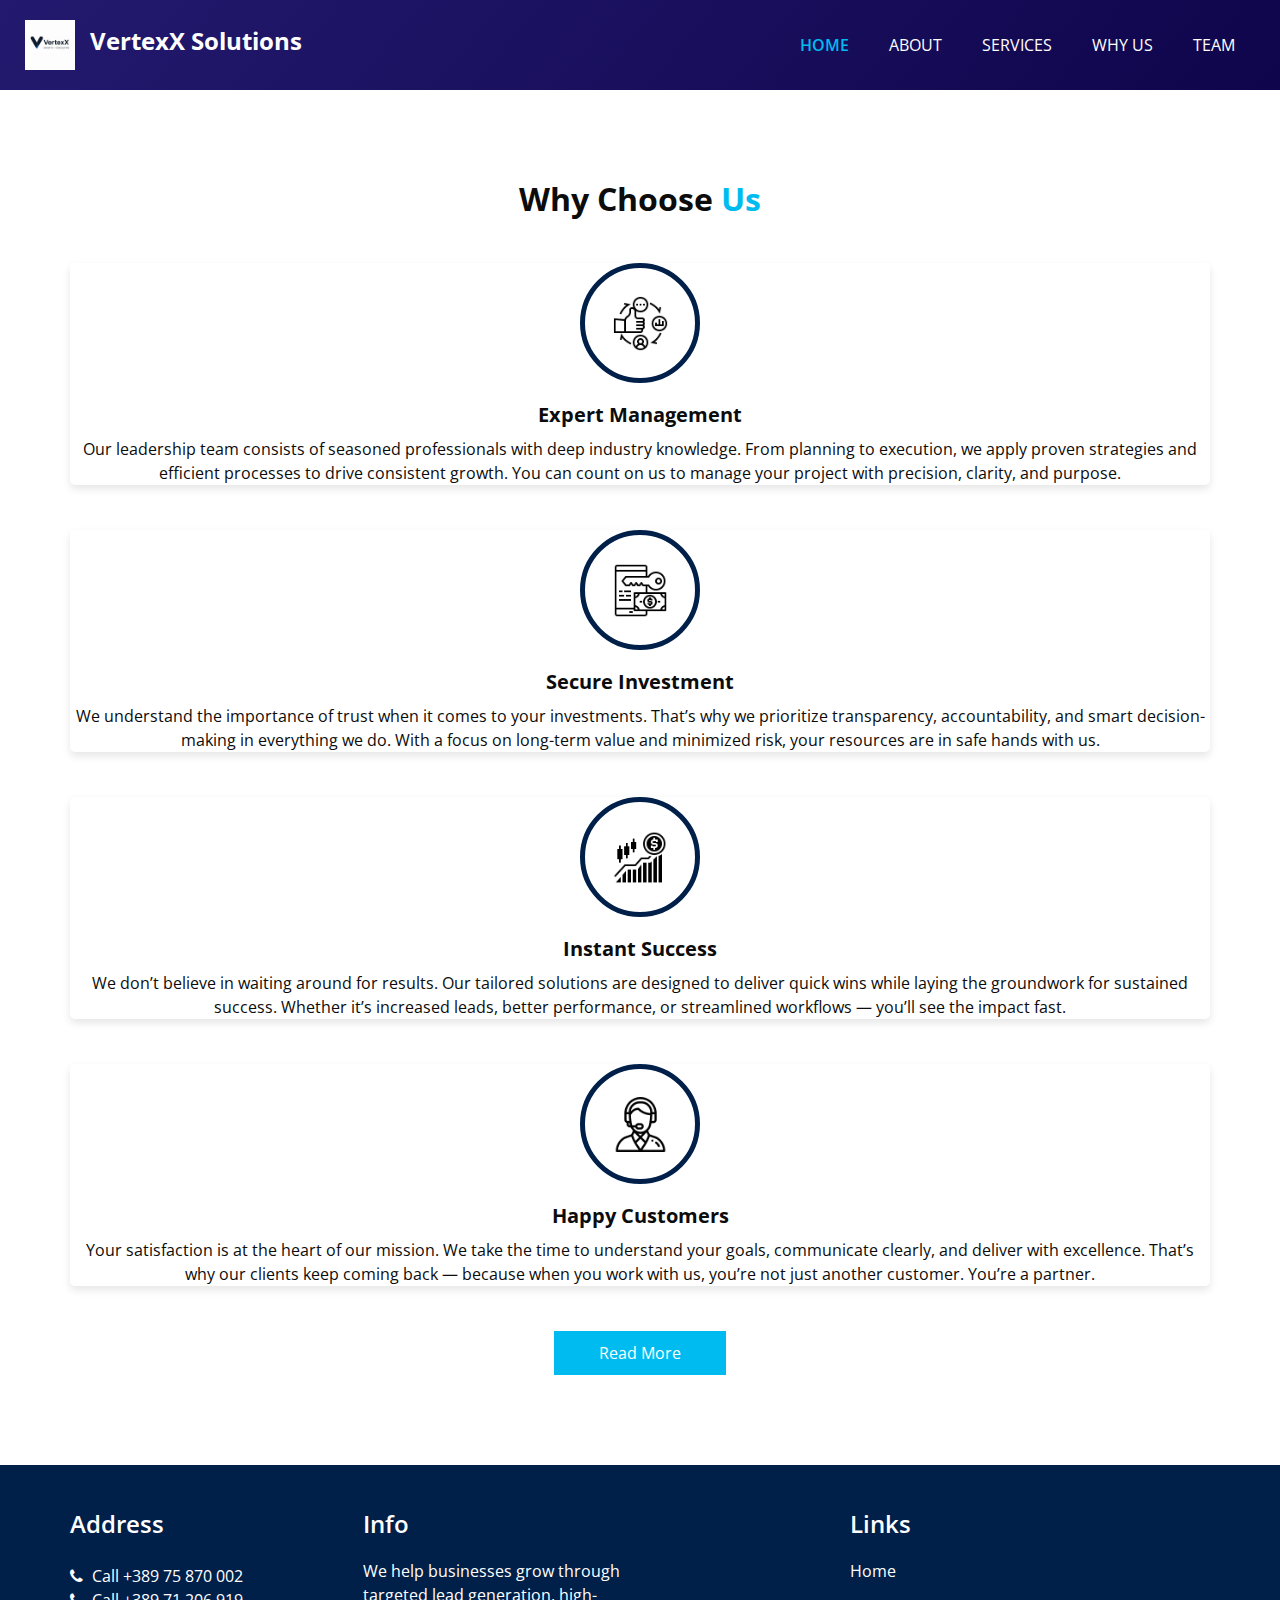
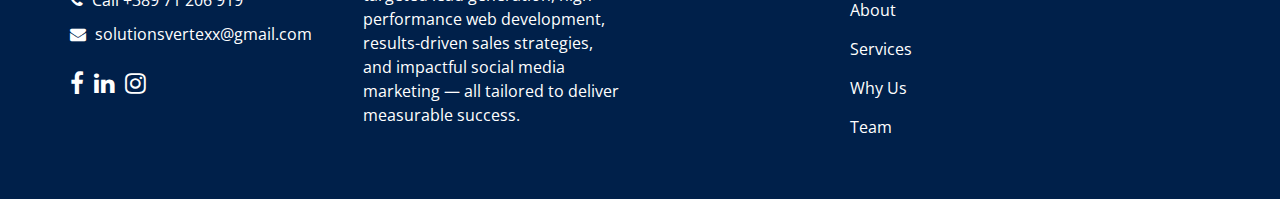
<file: why.html>
<!DOCTYPE html>
<html>

<head>
  <!-- Basic -->
  <meta charset="utf-8" />
  <meta http-equiv="X-UA-Compatible" content="IE=edge" />
  <!-- Mobile Metas -->
  <meta name="viewport" content="width=device-width, initial-scale=1, shrink-to-fit=no" />
  <!-- Site Metas -->
  <meta name="keywords" content="" />
  <meta name="description" content="" />
  <meta name="author" content="" />
  <link rel="shortcut icon" href="images/favicon.png" type="">

  <title> VertexX Solutions </title>

  <!-- bootstrap core css -->
  <link rel="stylesheet" type="text/css" href="css/bootstrap.css" />

  <!-- fonts style -->
  <link href="https://fonts.googleapis.com/css2?family=Roboto:wght@400;500;700;900&display=swap" rel="stylesheet">

  <!--owl slider stylesheet -->
  <link rel="stylesheet" type="text/css" href="https://cdnjs.cloudflare.com/ajax/libs/OwlCarousel2/2.3.4/assets/owl.carousel.min.css" />

  <!-- font awesome style -->
  <link href="css/font-awesome.min.css" rel="stylesheet" />

  <!-- Custom styles for this template -->
  <link href="css/style.css" rel="stylesheet" />
  <!-- responsive style -->
  <link href="css/responsive.css" rel="stylesheet" />

</head>

<body class="sub_page">

<div class="hero_area">

  <div class="hero_bg_box">
    <div class="bg_img_box">
      <img src="images/hero-bg.png" alt="">
    </div>
  </div>

  <!-- header section strats -->
  <header class="header_section">
    <div class="container-fluid">
      <nav class="navbar navbar-expand-lg custom_nav-container ">
        <a class="navbar-brand" href="index.html">
          <img src="images/logo5.png" alt="Vertex Solutions Logo" style="height: 50px; margin-right: 10px;">
          <span>
          VertexX Solutions
        </span>
        </a>

        <button class="navbar-toggler" type="button" data-toggle="collapse" data-target="#navbarSupportedContent" aria-controls="navbarSupportedContent" aria-expanded="false" aria-label="Toggle navigation">
          <span class=""> </span>
        </button>

        <div class="collapse navbar-collapse" id="navbarSupportedContent">
          <ul class="navbar-nav  ">
            <li class="nav-item active">
              <a class="nav-link" href="index.html">Home <span class="sr-only">(current)</span></a>
            </li>
            <li class="nav-item">
              <a class="nav-link" href="about.html"> About</a>
            </li>
            <li class="nav-item">
              <a class="nav-link" href="service.html">Services</a>
            </li>
            <li class="nav-item">
              <a class="nav-link" href="why.html">Why Us</a>
            </li>
            <li class="nav-item">
              <a class="nav-link" href="team.html">Team</a>
            </li>

          </ul>
        </div>
      </nav>
    </div>
  </header>
    <!-- end header section -->
  </div>

  <!-- why section -->

<section class="why_section layout_padding">
  <div class="container">
    <div class="heading_container heading_center">
      <h2>
        Why Choose <span>Us</span>
      </h2>
    </div>
    <div class="why_container">
      <div class="box">
        <div class="img-box">
          <img src="images/w1.png" alt="">
        </div>
        <div class="detail-box">
          <h5>
            Expert Management
          </h5>
          <p>
            Our leadership team consists of seasoned professionals with deep industry knowledge. From planning to execution, we apply proven strategies and efficient processes to drive consistent growth. You can count on us to manage your project with precision, clarity, and purpose.</p>
        </div>
      </div>
      <div class="box">
        <div class="img-box">
          <img src="images/w2.png" alt="">
        </div>
        <div class="detail-box">
          <h5>
            Secure Investment
          </h5>
          <p>
            We understand the importance of trust when it comes to your investments. That’s why we prioritize transparency, accountability, and smart decision-making in everything we do. With a focus on long-term value and minimized risk, your resources are in safe hands with us.</p>
        </div>
      </div>
      <div class="box">
        <div class="img-box">
          <img src="images/w3.png" alt="">
        </div>
        <div class="detail-box">
          <h5>
            Instant Success
          </h5>
          <p>
            We don’t believe in waiting around for results. Our tailored solutions are designed to deliver quick wins while laying the groundwork for sustained success. Whether it’s increased leads, better performance, or streamlined workflows — you’ll see the impact fast.</p>
        </div>
      </div>
      <div class="box">
        <div class="img-box">
          <img src="images/w4.png" alt="">
        </div>
        <div class="detail-box">
          <h5>
            Happy Customers
          </h5>
          <p>
            Your satisfaction is at the heart of our mission. We take the time to understand your goals, communicate clearly, and deliver with excellence. That’s why our clients keep coming back — because when you work with us, you’re not just another customer. You’re a partner.</p>
        </div>
      </div>
    </div>
    <div class="btn-box">
      <a href="">
        Read More
      </a>
    </div>
  </div>
</section>

  <!-- end why section -->

  <!-- info section -->

<section class="info_section layout_padding2">
  <div class="container">
    <div class="row">
      <div class="col-md-6 col-lg-3 info_col">
        <div class="info_contact">
          <h4>
            Address
          </h4>
          <div class="contact_link_box">

            <a href="">
              <i class="fa fa-phone" aria-hidden="true"></i>
              <span>
                  Call +389 75 870 002 </br> <i class="fa fa-phone" aria-hidden="true"></i> Call +389 71 206 919
                </span>
            </a>
            <a href="">
              <i class="fa fa-envelope" aria-hidden="true"></i>
              <span>
                solutionsvertexx@gmail.com
                </span>
            </a>
          </div>
        </div>
        <div class="info_social">
          <a href="">
            <i class="fa fa-facebook" aria-hidden="true"></i>
          </a>
          <a href="">
            <i class="fa fa-linkedin" aria-hidden="true"></i>
          </a>
          <a href="">
            <i class="fa fa-instagram" aria-hidden="true"></i>
          </a>
        </div>
      </div>
      <div class="col-md-6 col-lg-3 info_col">
        <div class="info_detail">
          <h4>
            Info
          </h4>
          <p>
            We help businesses grow through targeted lead generation, high-performance web development, results-driven sales strategies, and impactful social media marketing — all tailored to deliver measurable success.            </p>
        </div>
      </div>
      <div class="col-md-6 col-lg-2 mx-auto info_col">
        <div class="info_link_box">
          <h4>
            Links
          </h4>
          <div class="info_links">
            <a class="active" href="index.html">
              Home
            </a>
            <a class="" href="about.html">
              About
            </a>
            <a class="" href="service.html">
              Services
            </a>
            <a class="" href="why.html">
              Why Us
            </a>
            <a class="" href="team.html">
              Team
            </a>
          </div>
        </div>
      </div>
    </div>
  </div>
</section>

  <!-- end info section -->

  <!-- footer section -->
  <section class="footer_section">
    <div class="container">

    </div>
  </section>
  <!-- footer section -->

  <!-- jQery -->
  <script type="text/javascript" src="js/jquery-3.4.1.min.js"></script>
  <!-- popper js -->
  <script src="https://cdn.jsdelivr.net/npm/popper.js@1.16.0/dist/umd/popper.min.js" integrity="sha384-Q6E9RHvbIyZFJoft+2mJbHaEWldlvI9IOYy5n3zV9zzTtmI3UksdQRVvoxMfooAo" crossorigin="anonymous">
  </script>
  <!-- bootstrap js -->
  <script type="text/javascript" src="js/bootstrap.js"></script>
  <!-- owl slider -->
  <script type="text/javascript" src="https://cdnjs.cloudflare.com/ajax/libs/OwlCarousel2/2.3.4/owl.carousel.min.js">
  </script>
  <script type="text/javascript" src="js/custom.js"></script>
  </script>

</body>

</html>
</file>
<file: css/style.css>
@import url("https://fonts.googleapis.com/css2?family=Lato:wght@400;700&family=Open+Sans:wght@300;400;600;700&display=swap");
body {
  font-family: "Open Sans", sans-serif;
  color: #0c0c0c;
  background-color: #ffffff;
  overflow-x: hidden;
}

.layout_padding {
  padding: 90px 0;
}

.layout_padding2 {
  padding: 75px 0;
}

.layout_padding2-top {
  padding-top: 75px;
}

.layout_padding2-bottom {
  padding-bottom: 75px;
}

.layout_padding-top {
  padding-top: 90px;
}

.layout_padding-bottom {
  padding-bottom: 90px;
}

.heading_container {
  display: -webkit-box;
  display: -ms-flexbox;
  display: flex;
  -webkit-box-orient: vertical;
  -webkit-box-direction: normal;
      -ms-flex-direction: column;
          flex-direction: column;
  -webkit-box-align: start;
      -ms-flex-align: start;
          align-items: flex-start;
}

.heading_container h2 {
  position: relative;
  font-weight: bold;
  margin-bottom: 0;
}

.heading_container h2 span {
  color: #00bbf0;
}

.heading_container p {
  margin-top: 10px;
  margin-bottom: 0;
}

.heading_container.heading_center {
  -webkit-box-align: center;
      -ms-flex-align: center;
          align-items: center;
  text-align: center;
}

a,
a:hover,
a:focus {
  text-decoration: none;
}

a:hover,
a:focus {
  color: initial;
}

.btn,
.btn:focus {
  outline: none !important;
  -webkit-box-shadow: none;
          box-shadow: none;
}

/*header section*/
.hero_area {
  position: relative;
  min-height: 100vh;
  display: -webkit-box;
  display: -ms-flexbox;
  display: flex;
  -webkit-box-orient: vertical;
  -webkit-box-direction: normal;
      -ms-flex-direction: column;
          flex-direction: column;
}

.hero_area .hero_bg_box {
  position: absolute;
  top: 0;
  left: 0;
  width: 100%;
  height: 100%;
  display: -webkit-box;
  display: -ms-flexbox;
  display: flex;
  -webkit-box-pack: center;
      -ms-flex-pack: center;
          justify-content: center;
  -webkit-box-align: end;
      -ms-flex-align: end;
          align-items: flex-end;
  overflow: hidden;
  z-index: -1;
}

.hero_area .hero_bg_box .bg_img_box {
  min-width: 100%;
  min-height: 100%;
}

.hero_area .hero_bg_box img {
  min-width: 100%;
  min-height: 100%;
}

.sub_page .hero_area {
  min-height: auto;
  background: linear-gradient(130deg, #231a6f, #0f054c);
}

.sub_page .hero_area .hero_bg_box {
  display: none;
}

.header_section {
  padding: 15px 0;
}

.header_section .container-fluid {
  padding-right: 25px;
  padding-left: 25px;
}

.navbar-brand span {
  font-weight: bold;
  font-size: 24px;
  color: #ffffff;
}

.custom_nav-container {
  padding: 0;
}

.custom_nav-container .navbar-nav {
  margin-left: auto;
}

.custom_nav-container .navbar-nav .nav-item .nav-link {
  padding: 5px 20px;
  color: #ffffff;
  text-align: center;
  text-transform: uppercase;
  border-radius: 5px;
  -webkit-transition: all 0.3s;
  transition: all 0.3s;
}

.custom_nav-container .navbar-nav .nav-item:hover .nav-link, .custom_nav-container .navbar-nav .nav-item.active .nav-link {
  color: #00bbf0;
}

.custom_nav-container .navbar-nav .nav-item.active .nav-link {
  font-weight: 600;
}

.custom_nav-container .nav_search-btn {
  width: 35px;
  height: 35px;
  padding: 0;
  border: none;
  color: #ffffff;
}

.custom_nav-container .nav_search-btn:hover {
  color: #00bbf0;
}

.custom_nav-container .navbar-toggler {
  outline: none;
}

.custom_nav-container .navbar-toggler {
  padding: 0;
  width: 37px;
  height: 42px;
  -webkit-transition: all 0.3s;
  transition: all 0.3s;
}

.custom_nav-container .navbar-toggler span {
  display: block;
  width: 35px;
  height: 4px;
  background-color: #ffffff;
  margin: 7px 0;
  -webkit-transition: all 0.3s;
  transition: all 0.3s;
  position: relative;
  border-radius: 5px;
  transition: all 0.3s;
}

.custom_nav-container .navbar-toggler span::before, .custom_nav-container .navbar-toggler span::after {
  content: "";
  position: absolute;
  left: 0;
  height: 100%;
  width: 100%;
  background-color: #ffffff;
  top: -10px;
  border-radius: 5px;
  -webkit-transition: all 0.3s;
  transition: all 0.3s;
}

.custom_nav-container .navbar-toggler span::after {
  top: 10px;
}

.custom_nav-container .navbar-toggler[aria-expanded="true"] {
  -webkit-transform: rotate(360deg);
          transform: rotate(360deg);
}

.custom_nav-container .navbar-toggler[aria-expanded="true"] span {
  -webkit-transform: rotate(45deg);
          transform: rotate(45deg);
}

.custom_nav-container .navbar-toggler[aria-expanded="true"] span::before, .custom_nav-container .navbar-toggler[aria-expanded="true"] span::after {
  -webkit-transform: rotate(90deg);
          transform: rotate(90deg);
  top: 0;
}

/*end header section*/
/* slider section */
.slider_section {
  -webkit-box-flex: 1;
      -ms-flex: 1;
          flex: 1;
  display: -webkit-box;
  display: -ms-flexbox;
  display: flex;
  -webkit-box-align: center;
      -ms-flex-align: center;
          align-items: center;
  position: relative;
  padding: 45px 0 145px 0;
}

.slider_section .row {
  -webkit-box-align: center;
      -ms-flex-align: center;
          align-items: center;
}

.slider_section #customCarousel1 {
  width: 100%;
  position: unset;
}

.slider_section .detail-box {
  color: #00204a;
}

.slider_section .detail-box h1 {
  font-size: 3rem;
  font-weight: bold;
  text-transform: uppercase;
  margin-bottom: 15px;
  color: #ffffff;
}

.slider_section .detail-box p {
  color: #fefefe;
  font-size: 14px;
}

.slider_section .detail-box .btn-box {
  display: -webkit-box;
  display: -ms-flexbox;
  display: flex;
  margin: 0 -5px;
  margin-top: 25px;
}

.slider_section .detail-box .btn-box a {
  margin: 5px;
  text-align: center;
  width: 165px;
}

.slider_section .detail-box .btn-box .btn1 {
  display: inline-block;
  padding: 10px 15px;
  background-color: #00bbf0;
  color: #ffffff;
  border-radius: 0;
  -webkit-transition: all 0.3s;
  transition: all 0.3s;
  border: none;
}

.slider_section .detail-box .btn-box .btn1:hover {
  background-color: #007fa4;
}

.slider_section .detail-box .btn-box .btn2 {
  display: inline-block;
  padding: 10px 15px;
  background-color: #000000;
  color: #ffffff;
  border-radius: 0;
  -webkit-transition: all 0.3s;
  transition: all 0.3s;
  border: none;
}

.slider_section .detail-box .btn-box .btn2:hover {
  background-color: black;
}

.slider_section .img-box {
  margin: 45px 0;
}

.slider_section .img-box img {
  width: 100%;
  -webkit-animation: upDown 5s infinite;
          animation: upDown 5s infinite;
}

@-webkit-keyframes upDown {
  0% {
    -webkit-transform: translateY(-45px);
            transform: translateY(-45px);
  }
  50% {
    -webkit-transform: translateY(45px);
            transform: translateY(45px);
  }
  100% {
    -webkit-transform: translateY(-45px);
            transform: translateY(-45px);
  }
}

@keyframes upDown {
  0% {
    -webkit-transform: translateY(-45px);
            transform: translateY(-45px);
  }
  50% {
    -webkit-transform: translateY(45px);
            transform: translateY(45px);
  }
  100% {
    -webkit-transform: translateY(-45px);
            transform: translateY(-45px);
  }
}

.slider_section .carousel-indicators {
  position: unset;
  margin: 0;
  -webkit-box-pack: center;
      -ms-flex-pack: center;
          justify-content: center;
  -webkit-box-align: center;
      -ms-flex-align: center;
          align-items: center;
}

.slider_section .carousel-indicators li {
  background-color: #ffffff;
  width: 12px;
  height: 12px;
  border-radius: 100%;
  opacity: 1;
}

.slider_section .carousel-indicators li.active {
  width: 20px;
  height: 20px;
  background-color: #00bbf0;
}

.service_section {
  position: relative;
}

.service_section .box {
  display: -webkit-box;
  display: -ms-flexbox;
  display: flex;
  -webkit-box-orient: vertical;
  -webkit-box-direction: normal;
      -ms-flex-direction: column;
          flex-direction: column;
  -webkit-box-align: center;
      -ms-flex-align: center;
          align-items: center;
  text-align: center;
  margin-top: 45px;
  background-color: #f8f8f9;
  padding: 20px;
  border-radius: 5px;
  box-shadow: 0 4px 8px rgba(0, 0, 0, 0.1);
}

.service_section .box .img-box {
  display: -webkit-box;
  display: -ms-flexbox;
  display: flex;
  -webkit-box-pack: center;
      -ms-flex-pack: center;
          justify-content: center;
  -webkit-box-align: start;
      -ms-flex-align: start;
          align-items: flex-start;
  width: 125px;
  min-width: 75px;
  height: 75px;
  margin-bottom: 15px;
}

.service_section .box .img-box img {
  max-width: 100%;
  max-height: 100%;
  -webkit-transition: all 0.3s;
  transition: all 0.3s;
}

.service_section .box .detail-box h5 {
  font-weight: bold;
  text-transform: uppercase;
}

.service_section .box .detail-box a {
  color: #00204a;
  font-weight: 600;
}

.service_section .box .detail-box a:hover {
  color: #00bbf0;
}

.service_section .btn-box {
  display: -webkit-box;
  display: -ms-flexbox;
  display: flex;
  -webkit-box-pack: center;
      -ms-flex-pack: center;
          justify-content: center;
  margin-top: 45px;
}

.service_section .btn-box a {
  display: inline-block;
  padding: 10px 45px;
  background-color: #00bbf0;
  color: #ffffff;
  border-radius: 0;
  -webkit-transition: all 0.3s;
  transition: all 0.3s;
  border: none;
}

.service_section .btn-box a:hover {
  background-color: #007fa4;
}

.about_section {
  background-color: #00204a;
  color: #ffffff;
}

.about_section .heading_container {
  margin-bottom: 45px;
}

.about_section .row {
  -webkit-box-align: center;
      -ms-flex-align: center;
          align-items: center;
}

.about_section .img-box img {
  max-width: 100%;
}

.about_section .detail-box h3 {
  font-weight: bold;
}

.about_section .detail-box p {
  margin-top: 15px;
}

.about_section .detail-box a {
  display: inline-block;
  padding: 10px 45px;
  background-color: #00bbf0;
  color: #ffffff;
  border-radius: 0px;
  -webkit-transition: all 0.3s;
  transition: all 0.3s;
  border: none;
  margin-top: 15px;
}

.about_section .detail-box a:hover {
  background-color: #007fa4;
}

.why_section .box {
  margin-top: 45px;
  display: -webkit-box;
  display: -ms-flexbox;
  display: flex;
  -webkit-box-orient: vertical;
  -webkit-box-direction: normal;
      -ms-flex-direction: column;
          flex-direction: column;
  -webkit-box-align: center;
      -ms-flex-align: center;
          align-items: center;
  text-align: center;
  border-radius: 5px;
  box-shadow: 0 4px 8px rgba(0, 0, 0, 0.1);
}

.why_section .box .img-box {
  margin-bottom: 20px;
  width: 120px;
  height: 120px;
  min-width: 120px;
  min-height: 120px;
  border-radius: 100%;
  border: 5px solid #00204a;
  display: -webkit-box;
  display: -ms-flexbox;
  display: flex;
  -webkit-box-pack: center;
      -ms-flex-pack: center;
          justify-content: center;
  -webkit-box-align: center;
      -ms-flex-align: center;
          align-items: center;
}

.why_section .box .img-box img {
  width: 55px;
  height: auto;
  fill: #00204a;
}

.why_section .box h5 {
  font-weight: bold;
  margin-bottom: 10px;
}

.why_section .box p {
  margin-bottom: 0;
}

.why_section .btn-box {
  display: -webkit-box;
  display: -ms-flexbox;
  display: flex;
  -webkit-box-pack: center;
      -ms-flex-pack: center;
          justify-content: center;
  margin-top: 45px;
}

.why_section .btn-box a {
  display: inline-block;
  padding: 10px 45px;
  background-color: #00bbf0;
  color: #ffffff;
  border-radius: 0;
  -webkit-transition: all 0.3s;
  transition: all 0.3s;
  border: none;
}

.why_section .btn-box a:hover {
  background-color: #007fa4;
}

/*team section */
.team_section {
  text-align: center;
  background-color: #00204a;
  color: #ffffff;
}

.team_section .heading_container {
  -webkit-box-pack: center;
      -ms-flex-pack: center;
          justify-content: center;
}

.team_section .team_container {
  padding: 0 15px;
}

.team_section .team_container .box {
  padding: 35px 0 0 0;
  border-radius: 5px;
  overflow: hidden;
  -webkit-transition: all .1s;
  transition: all .1s;
  margin-top: 45px;
  background: -webkit-gradient(linear, left top, left bottom, from(#002759), to(#002b64));
  background: linear-gradient(to bottom, #002759, #002b64);
}

.team_section .team_container .box .img-box {
  display: -webkit-box;
  display: -ms-flexbox;
  display: flex;
  -webkit-box-pack: center;
      -ms-flex-pack: center;
          justify-content: center;
  -webkit-box-align: center;
      -ms-flex-align: center;
          align-items: center;
}

.team_section .team_container .box .img-box img {
  width: 120px;
  border-radius: 100%;
  border: 5px solid #ffffff;
}

.team_section .team_container .box .detail-box {
  margin: 25px 0;
}

.team_section .team_container .box .detail-box h5 {
  color: #00bbf0;
  font-weight: 600;
  position: relative;
}

.team_section .team_container .box .social_box {
  padding: 10px 45px 20px 45px;
  display: -webkit-box;
  display: -ms-flexbox;
  display: flex;
  -webkit-box-pack: justify;
      -ms-flex-pack: justify;
          justify-content: space-between;
}

.team_section .team_container .box .social_box a {
  color: #ffffff;
  font-size: 22px;
}

.team_section .team_container .box .social_box a:hover {
  color: #00bbf0;
}

/*team section end*/
/* client section start */
.client_section .heading_container {
  margin-bottom: 30px;
}

.client_section .box {
  display: -webkit-box;
  display: -ms-flexbox;
  display: flex;
  -webkit-box-orient: vertical;
  -webkit-box-direction: normal;
      -ms-flex-direction: column;
          flex-direction: column;
  margin: 15px;
  box-shadow: 0 4px 8px rgba(0, 0, 0, 0.1);
  border-radius: 5px;
}

.client_section .box .img-box {
  position: relative;
  display: -webkit-box;
  display: -ms-flexbox;
  display: flex;
  -webkit-box-pack: center;
      -ms-flex-pack: center;
          justify-content: center;
  -webkit-box-align: center;
      -ms-flex-align: center;
          align-items: center;
  width: 100px;
  margin-bottom: -50px;
  margin-left: 25px;
  position: relative;
}

.client_section .box .img-box img {
  border-radius: 100%;
}

.client_section .box .client_id {
  display: -webkit-box;
  display: -ms-flexbox;
  display: flex;
  -webkit-box-pack: justify;
      -ms-flex-pack: justify;
          justify-content: space-between;
}

.client_section .box .client_id .client_info h6 {
  font-weight: 600;
  margin-bottom: 5px;
}

.client_section .box .client_id .client_info p {
  margin-bottom: 0;
  font-size: 15px;
  font-size: 14px;
  margin-bottom: 10px;
}

.client_section .box .detail-box {
  background-color: #ffffff;
  -webkit-box-shadow: 0 0 15px 0 rgba(0, 0, 0, 0.15);
          box-shadow: 0 0 15px 0 rgba(0, 0, 0, 0.15);
  padding: 75px 25px 25px 25px;
}

.client_section .box .detail-box i {
  color: #00204a;
  margin-bottom: 10px;
}

.client_section .owl-carousel .owl-nav {
  display: -webkit-box;
  display: -ms-flexbox;
  display: flex;
  -webkit-box-pack: center;
      -ms-flex-pack: center;
          justify-content: center;
  margin-top: 45px;
}

.client_section .owl-carousel .owl-nav .owl-prev,
.client_section .owl-carousel .owl-nav .owl-next {
  width: 55px;
  height: 55px;
  background-color: #ffffff;
  color: #000000;
  outline: none;
  bottom: 0px;
  font-size: 24px;
  -webkit-box-shadow: 0 0 5px 0 rgba(0, 0, 0, 0.25);
          box-shadow: 0 0 5px 0 rgba(0, 0, 0, 0.25);
}

.client_section .owl-carousel .owl-nav .owl-prev:hover,
.client_section .owl-carousel .owl-nav .owl-next:hover {
  color: #00204a;
}

/* client section end */
.info_section {
  background-color: #00204a;
  color: #ffffff;
  padding: 45px 0 15px 0;
}

.info_section h4 {
  font-weight: 600;
  margin-bottom: 20px;
}

.info_section .info_col {
  margin-bottom: 30px;
}

.info_section .info_contact .contact_link_box {
  display: -webkit-box;
  display: -ms-flexbox;
  display: flex;
  -webkit-box-orient: vertical;
  -webkit-box-direction: normal;
      -ms-flex-direction: column;
          flex-direction: column;
}

.info_section .info_contact .contact_link_box a {
  margin: 5px 0;
  color: #ffffff;
}

.info_section .info_contact .contact_link_box a i {
  margin-right: 5px;
}

.info_section .info_contact .contact_link_box a:hover {
  color: #00bbf0;
}

.info_section .info_social {
  display: -webkit-box;
  display: -ms-flexbox;
  display: flex;
  margin-top: 20px;
  margin-bottom: 10px;
}

.info_section .info_social a {
  display: -webkit-box;
  display: -ms-flexbox;
  display: flex;
  -webkit-box-pack: center;
      -ms-flex-pack: center;
          justify-content: center;
  -webkit-box-align: center;
      -ms-flex-align: center;
          align-items: center;
  color: #ffffff;
  border-radius: 100%;
  margin-right: 10px;
  font-size: 24px;
}

.info_section .info_social a:hover {
  color: #00bbf0;
}

.info_section .info_links {
  display: -webkit-box;
  display: -ms-flexbox;
  display: flex;
  -webkit-box-orient: vertical;
  -webkit-box-direction: normal;
      -ms-flex-direction: column;
          flex-direction: column;
  -ms-flex-wrap: wrap;
      flex-wrap: wrap;
}

.info_section .info_links a {
  display: -webkit-box;
  display: -ms-flexbox;
  display: flex;
  -webkit-box-align: center;
      -ms-flex-align: center;
          align-items: center;
  margin-bottom: 15px;
  color: #ffffff;
}

.info_section .info_links a:hover {
  color: #00bbf0;
}

.info_section form input {
  border: none;
  border-bottom: 1px solid #ffffff;
  background-color: transparent;
  width: 100%;
  height: 45px;
  color: #ffffff;
  outline: none;
}

.info_section form input::-webkit-input-placeholder {
  color: #ffffff;
}

.info_section form input:-ms-input-placeholder {
  color: #ffffff;
}

.info_section form input::-ms-input-placeholder {
  color: #ffffff;
}

.info_section form input::placeholder {
  color: #ffffff;
}

.info_section form button {
  width: 100%;
  text-align: center;
  display: inline-block;
  padding: 10px 55px;
  background-color: #00bbf0;
  color: #ffffff;
  border-radius: 0;
  -webkit-transition: all 0.3s;
  transition: all 0.3s;
  border: none;
  margin-top: 15px;
}

.info_section form button:hover {
  background-color: #007fa4;
}

/* footer section*/
.footer_section {
  position: relative;
  background-color: #ffffff;
  text-align: center;
}

.footer_section p {
  color: #00204a;
  padding: 25px 0;
  margin: 0;
}

.footer_section p a {
  color: inherit;
}
/*# sourceMappingURL=style.css.map */
</file>
<file: css/responsive.css>
@media (max-width: 1300px) {}

@media (max-width: 1120px) {}

@media (max-width: 992px) {
  .hero_area {
    min-height: auto;
  }

  .hero_area {
    background: linear-gradient(130deg, #231a6f, #0f054c);
  }

  .hero_area .hero_bg_box {
    display: none;
  }

  .slider_section {
    padding: 45px 0 75px 0;
  }

  .custom_nav-container .navbar-nav {
    padding-top: 15px;
    align-items: center;
  }


  .custom_nav-container .navbar-nav .nav-item .nav-link {
    padding: 5px 25px;
    margin: 5px 0;
  }


}

@media (max-width: 768px) {
  .about_section .img-box {
    margin-bottom: 45px;
  }

}

@media (max-width: 576px) {
  .header_section .header_top .contact_nav a span {
    display: none;
  }


  .client_section .client_container {
    width: 100%;
  }

  .client_section .box {
    margin: 0;
  }

  .owl-nav {
    display: flex;
    justify-content: center;
    margin-top: 45px;
  }

  .client_section .owl-carousel .owl-nav .owl-prev,
  .client_section .owl-carousel .owl-nav .owl-next {
    position: unset;
    margin: 0 2.5px;
  }
}

@media (max-width: 480px) {
  .slider_section .detail-box h1 {
    font-size: 2rem;
  }

  .track_section form {
    flex-direction: column;
    align-items: flex-start;
  }

  .track_section form input {
    width: 100%;
  }

  .track_section form button {
    padding: 10px 60px;
    margin-top: 10px;
  }
}

@media (max-width: 420px) {
  .service_section .box {
    flex-direction: column;
  }

  .service_section .box .img-box {
    justify-content: flex-start;
    margin-bottom: 15px;
  }
}

@media (max-width: 376px) {}

@media (min-width: 1200px) {
  .container {
    max-width: 1170px;
  }
}
</file>
